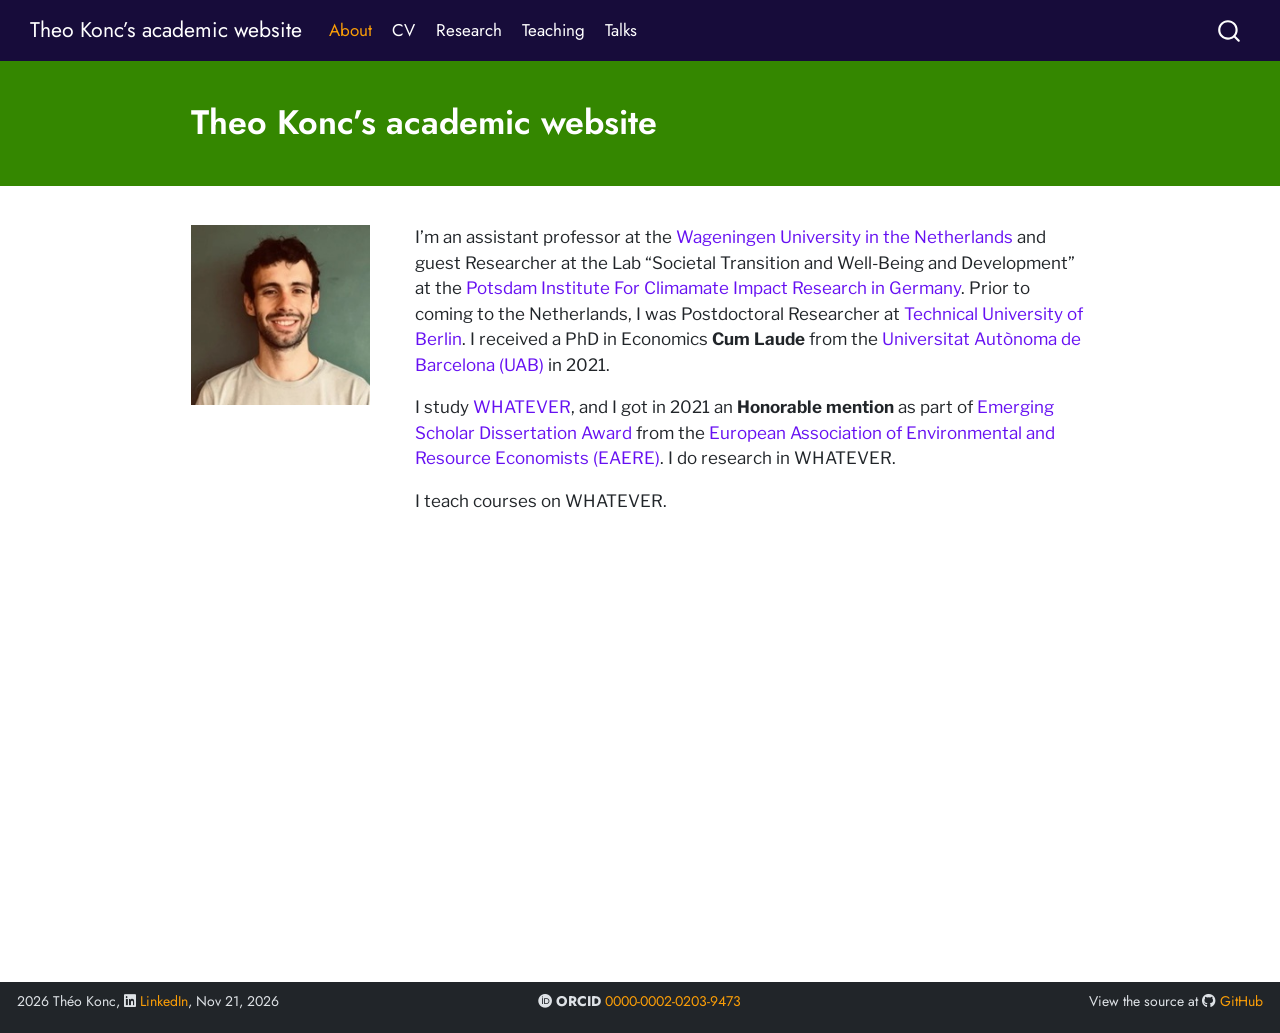
<file: index.html>
<!DOCTYPE html>
<html xmlns="http://www.w3.org/1999/xhtml" lang="en" xml:lang="en"><head>

<meta charset="utf-8">
<meta name="generator" content="quarto-1.11.9">

<meta name="viewport" content="width=device-width, initial-scale=1.0, user-scalable=yes">

<meta name="author" content="Théo Konc">
<meta name="description" content="Théo Konc is an assistant professor at Wageningen University in the Netherlands, researching Environmental Economics and teaching WHATEVER.">

<title>Théo Konc – Theo Konc's academic website</title>
<style>
/* Default styles provided by pandoc.
** See https://pandoc.org/MANUAL.html#variables-for-html for config info.
*/
span.smallcaps{font-variant: small-caps;}
div.columns{display: flex; gap: 1.5em;}
div.column{flex: auto;}
@media screen {
div.columns{gap: min(4vw, 1.5em);}
div.column{overflow-x: auto;}
}
div.hanging-indent{margin-left: 1.5em; text-indent: -1.5em;}
ul.task-list{list-style: none;}
ul.task-list li input[type="checkbox"] {
  width: 0.8em;
  margin: 0 0.8em 0.2em -1em; /* quarto-specific, see https://github.com/quarto-dev/quarto-cli/issues/4556 */ 
  vertical-align: middle;
}
</style>


<script src="site_libs/quarto-nav/quarto-nav.js"></script>
<script src="site_libs/clipboard/clipboard.min.js"></script>
<script src="site_libs/quarto-search/autocomplete.umd.js"></script>
<script src="site_libs/quarto-search/fuse.min.js"></script>
<script src="site_libs/quarto-search/quarto-search.js"></script>
<meta name="quarto:offset" content="./">
<link href=".//files/img/favicon.png" rel="icon" type="image/png">
<script src="site_libs/quarto-html/quarto.js" type="module"></script>
<script src="site_libs/quarto-html/tabsets/tabsets.js" type="module"></script>
<script src="site_libs/quarto-html/scrollable-regions/scrollable-regions.js" type="module"></script>
<script src="site_libs/quarto-html/popper.min.js"></script>
<script src="site_libs/quarto-html/tippy.umd.min.js"></script>
<script src="site_libs/quarto-html/anchor.min.js"></script>
<link href="site_libs/quarto-html/tippy.css" rel="stylesheet">
<link href="site_libs/quarto-html/quarto-syntax-highlighting-204e14f15910316c170267f8d0a55226.css" rel="stylesheet" id="quarto-text-highlighting-styles">
<script src="site_libs/bootstrap/bootstrap.min.js"></script>
<link href="site_libs/bootstrap/bootstrap-icons.css" rel="stylesheet">
<link href="site_libs/bootstrap/bootstrap-a6ad4c4a9c0d0f7c226f790ea9b3074a.min.css" rel="stylesheet" append-hash="true" id="quarto-bootstrap" data-mode="light">
<link href="site_libs/quarto-contrib/fontawesome6-6.7.2/all.min.css" rel="stylesheet">
<link href="site_libs/quarto-contrib/fontawesome6-6.7.2/latex-fontsize.css" rel="stylesheet">
<script src="site_libs/quarto-contrib/iconify-3.0.0/iconify-icon.min.js"></script>
<script id="quarto-search-options" type="application/json">{
  "location": "navbar",
  "copy-button": false,
  "collapse-after": 3,
  "panel-placement": "end",
  "type": "overlay",
  "limit": 50,
  "keyboard-shortcut": [
    "f",
    "/",
    "s"
  ],
  "show-item-context": false,
  "language": {
    "search-no-results-text": "No results",
    "search-matching-documents-text": "matching documents",
    "search-copy-link-title": "Copy link to search",
    "search-hide-matches-text": "Hide additional matches",
    "search-more-match-text": "more match in this document",
    "search-more-matches-text": "more matches in this document",
    "search-clear-button-title": "Clear",
    "search-text-placeholder": "",
    "search-detached-cancel-button-title": "Cancel",
    "search-submit-button-title": "Submit",
    "search-label": "Search"
  }
}</script>
<style>

      .quarto-title-block .quarto-title-banner {
        background: #348700;
      }
</style>


</head>

<body class="nav-fixed fullcontent quarto-light"><a id="quarto-skip-link" class="visually-hidden-focusable" href="#quarto-document-content">Skip to main content</a>

<div id="quarto-search-results"></div>
  <header id="quarto-header" class="headroom fixed-top quarto-banner">
    <nav class="navbar navbar-expand-lg " data-bs-theme="dark" aria-label="Site">
      <div class="navbar-container container-fluid">
      <div class="navbar-brand-container mx-auto">
    <a class="navbar-brand" href="./index.html">
    <span class="navbar-title">Theo Konc’s academic website</span>
    </a>
  </div>
          <button class="navbar-toggler" type="button" data-bs-toggle="collapse" data-bs-target="#navbarCollapse" aria-controls="navbarCollapse" aria-expanded="false" aria-label="Toggle navigation" onclick="if (window.quartoToggleHeadroom) { window.quartoToggleHeadroom(); }">
  <span class="navbar-toggler-icon"></span>
</button>
          <div class="collapse navbar-collapse" id="navbarCollapse">
            <ul class="navbar-nav navbar-nav-scroll me-auto">
  <li class="nav-item">
    <a class="nav-link active" href="./index.html" aria-current="page"> 
<span class="menu-text">About</span></a>
  </li>  
  <li class="nav-item">
    <a class="nav-link" href="./cv/index.html"> 
<span class="menu-text">CV</span></a>
  </li>  
  <li class="nav-item">
    <a class="nav-link" href="./research/index.html"> 
<span class="menu-text">Research</span></a>
  </li>  
  <li class="nav-item">
    <a class="nav-link" href="./teaching/index.html"> 
<span class="menu-text">Teaching</span></a>
  </li>  
  <li class="nav-item">
    <a class="nav-link" href="./talks/index.html"> 
<span class="menu-text">Talks</span></a>
  </li>  
</ul>
            <ul class="navbar-nav navbar-nav-scroll ms-auto">
  <li class="nav-item">
    <a class="nav-link" href="mailto:theo.konc@wur.nl" rel="me"> 
<span class="menu-text"><iconify-icon role="img" inline="" icon="bi:envelope" style="font-size: 1.1em;" aria-label="Icon envelope from bi Iconify.design set." title="E-mail"></iconify-icon></span></a>
  </li>  
  <li class="nav-item">
    <a class="nav-link" href="https://github.com/slavko-konc" rel="me"> 
<span class="menu-text"><iconify-icon role="img" inline="" icon="bi:github" style="font-size: 1.1em;" aria-label="Icon github from bi Iconify.design set." title="GitHub"></iconify-icon></span></a>
  </li>  
</ul>
          </div> <!-- /navcollapse -->
            <div class="quarto-navbar-tools">
</div>
            <div id="quarto-search" class="" title="Search"></div>
      </div> <!-- /container-fluid -->
    </nav>
</header>
<!-- content -->
<header id="title-block-header" class="quarto-title-block default home page-columns page-full">
  <div class="quarto-title-banner page-columns page-full">
    <div class="quarto-title column-body">
      <h1 class="title">Theo Konc’s academic website</h1>
                      </div>
  </div>
    
  
  <div class="quarto-title-meta">

      
    
      
    </div>
    
  
  </header><div id="quarto-content" class="quarto-container page-columns page-rows-contents page-layout-article page-navbar">
<!-- sidebar -->
<!-- margin-sidebar -->
    
<!-- main -->
<main class="content quarto-banner-title-block" id="quarto-document-content" tabindex="-1">





<div class="columns">
<div class="column" style="width:20%;">
<p><img src="./files/profiles/theo-konc-2020.jpg" class="img-fluid"></p>
</div><div class="column" style="width:5%;">

</div><div class="column" style="width:75%;">
<p>I’m an assistant professor at the <a href="https://www.wur.nl/en/">Wageningen University in the Netherlands</a> and guest Researcher at the Lab “Societal Transition and Well-Being and Development” at the <a href="https://www.pik-potsdam.de">Potsdam Institute For Climamate Impact Research in Germany</a>. Prior to coming to the Netherlands, I was Postdoctoral Researcher at <a href="https://www.tu.berlin/en/">Technical University of Berlin</a>. I received a PhD in Economics <strong>Cum Laude</strong> from the <a href="https://www.uab.cat/web/universitat-autonoma-de-barcelona-1345467954774.html">Universitat Autònoma de Barcelona (UAB)</a> in 2021.</p>
<p>I study <a href="">WHATEVER</a>, and I got in 2021 an <strong>Honorable mention</strong> as part of <a href="https://www.eaere.org/best-european-doctoral-dissertation-award/">Emerging Scholar Dissertation Award</a> from the <a href="https://www.eaere.org/">European Association of Environmental and Resource Economists (EAERE)</a>. I do research in WHATEVER.</p>
<p>I teach courses on WHATEVER.</p>
</div>
</div>
<!-- This is a Quarto website.
To learn more about Quarto websites visit <https://quarto.org/docs/websites>.  -->



</main> <!-- /main -->
<script id="quarto-html-after-body" type="application/javascript">
  window.document.addEventListener("DOMContentLoaded", function (event) {
    const icon = "";
    const anchorJS = new window.AnchorJS();
    anchorJS.options = {
      placement: 'right',
      icon: icon
    };
    anchorJS.add('.anchored');
    const isCodeAnnotation = (el) => {
      for (const clz of el.classList) {
        if (clz.startsWith('code-annotation-')) {                     
          return true;
        }
      }
      return false;
    }
    const onCopySuccess = function(e) {
      // button target
      const button = e.trigger;
      // don't keep focus
      button.blur();
      // flash "checked"
      button.classList.add('code-copy-button-checked');
      var currentTitle = button.getAttribute("title");
      button.setAttribute("title", "Copied!");
      let tooltip;
      if (window.bootstrap) {
        button.setAttribute("data-bs-toggle", "tooltip");
        button.setAttribute("data-bs-placement", "left");
        button.setAttribute("data-bs-title", "Copied!");
        tooltip = new bootstrap.Tooltip(button, 
          { trigger: "manual", 
            customClass: "code-copy-button-tooltip",
            offset: [0, -8]});
        tooltip.show();    
      }
      setTimeout(function() {
        if (tooltip) {
          tooltip.hide();
          button.removeAttribute("data-bs-title");
          button.removeAttribute("data-bs-toggle");
          button.removeAttribute("data-bs-placement");
        }
        button.setAttribute("title", currentTitle);
        button.classList.remove('code-copy-button-checked');
      }, 1000);
      // clear code selection
      e.clearSelection();
    }
    const getTextToCopy = function(trigger) {
      const outerScaffold = trigger.parentElement.cloneNode(true);
      const codeEl = outerScaffold.querySelector('code');
      for (const childEl of codeEl.children) {
        if (isCodeAnnotation(childEl)) {
          childEl.remove();
        }
      }
      return codeEl.innerText;
    }
    const clipboard = new window.ClipboardJS('.code-copy-button:not([data-in-quarto-modal])', {
      text: getTextToCopy
    });
    clipboard.on('success', onCopySuccess);
    if (window.document.getElementById('quarto-embedded-source-code-modal')) {
      const clipboardModal = new window.ClipboardJS('.code-copy-button[data-in-quarto-modal]', {
        text: getTextToCopy,
        container: window.document.getElementById('quarto-embedded-source-code-modal')
      });
      clipboardModal.on('success', onCopySuccess);
    }
      var localhostRegex = new RegExp(/^(?:http|https):\/\/localhost\:?[0-9]*\//);
      var mailtoRegex = new RegExp(/^mailto:/);
        var filterRegex = new RegExp("https:\/\/theo\.konc\.fr");
      var isInternal = (href) => {
          return filterRegex.test(href) || localhostRegex.test(href) || mailtoRegex.test(href);
      }
      // Inspect non-navigation links and adorn them if external
      window.quartoDecorateExternalLinks = function (root) {
     var links = (root || window.document).querySelectorAll('a[href]:not(.nav-link):not(.navbar-brand):not(.toc-action):not(.sidebar-link):not(.sidebar-item-toggle):not(.pagination-link):not(.no-external):not([aria-hidden]):not(.dropdown-item):not(.quarto-navigation-tool):not(.about-link)');
      for (var i=0; i<links.length; i++) {
        const link = links[i];
        if (!isInternal(link.href)) {
          // undo the damage that might have been done by quarto-nav.js in the case of
          // links that we want to consider external
          if (link.dataset.originalHref !== undefined) {
            link.href = link.dataset.originalHref;
          }
          if (!link.classList.contains('no-external-icon')) {
          }
        }
      }
      };
      window.quartoDecorateExternalLinks(window.document);
    // Esc closes the popup (WCAG 1.4.13) and focus leaving both trigger and
    // popup closes it (WCAG 2.4.11); tippy handles neither for interactive popups.
    const hideOnEscAndFocusOut = {
      name: 'hideOnEscAndFocusOut',
      defaultValue: true,
      fn(instance) {
        const dismiss = () => {
          // A show scheduled by the trigger delay would otherwise reopen it
          instance.clearDelayTimeouts();
          instance.hide();
        };
        const onKeyDown = (event) => {
          if (event.key !== 'Escape') {
            return;
          }
          // Keep Esc from also reaching page handlers (e.g. reveal.js overview),
          // except an open reveal.js slide menu, which Esc should close too.
          // The menu handles keys only when its keyboard option is on.
          const menuHandlesEsc = window.Reveal?.getPlugin?.('menu')?.isOpen() &&
            window.Reveal.getConfig().menu?.keyboard !== false;
          if (!menuHandlesEsc) {
            event.stopPropagation();
          }
          if (instance.popper.contains(window.document.activeElement)) {
            // Disabled while refocusing so the focus trigger does not reopen it
            instance.disable();
            instance.reference.focus();
            instance.enable();
          }
          dismiss();
        };
        const onFocusOut = (event) => {
          const target = event.relatedTarget;
          if (target && !instance.reference.contains(target) &&
              !instance.popper.contains(target)) {
            dismiss();
          }
        };
        // On the trigger too: a click trigger (code-annotations: select) has no
        // blur handling. Attached for the instance's lifetime so leaving the
        // trigger also cancels a show still pending on the trigger delay.
        instance.reference.addEventListener('focusout', onFocusOut);
        return {
          onShow() {
            window.document.addEventListener('keydown', onKeyDown, true);
            instance.popper.addEventListener('focusout', onFocusOut);
          },
          onHide() {
            window.document.removeEventListener('keydown', onKeyDown, true);
            instance.popper.removeEventListener('focusout', onFocusOut);
          },
          onDestroy() {
            instance.reference.removeEventListener('focusout', onFocusOut);
          },
        };
      },
    };
    function tippyHover(el, contentFn, onTriggerFn, onUntriggerFn) {
      const config = {
        allowHTML: true,
        maxWidth: 500,
        delay: 100,
        arrow: false,
        appendTo: function(el) {
            return el.parentElement;
        },
        interactive: true,
        interactiveBorder: 10,
        theme: 'quarto',
        placement: 'bottom-start',
        plugins: [hideOnEscAndFocusOut],
      };
      if (contentFn) {
        config.content = contentFn;
      }
      if (onTriggerFn) {
        config.onTrigger = onTriggerFn;
      }
      if (onUntriggerFn) {
        config.onUntrigger = onUntriggerFn;
      }
      window.tippy(el, config); 
    }
    const noterefs = window.document.querySelectorAll('a[role="doc-noteref"]');
    for (var i=0; i<noterefs.length; i++) {
      const ref = noterefs[i];
      tippyHover(ref, function() {
        // use id or data attribute instead here
        let href = ref.getAttribute('data-footnote-href') || ref.getAttribute('href');
        try { href = new URL(href).hash; } catch {}
        const id = href.replace(/^#\/?/, "");
        const note = window.document.getElementById(id);
        if (note) {
          return note.innerHTML;
        } else {
          return "";
        }
      });
    }
    const xrefs = window.document.querySelectorAll('a.quarto-xref');
    const processXRef = (id, note) => {
      // Strip column container classes
      const stripColumnClz = (el) => {
        el.classList.remove("page-full", "page-columns");
        if (el.children) {
          for (const child of el.children) {
            stripColumnClz(child);
          }
        }
      }
      stripColumnClz(note)
      if (id === null || id.startsWith('sec-')) {
        // Special case sections, only their first couple elements
        const container = document.createElement("div");
        if (note.children && note.children.length > 2) {
          container.appendChild(note.children[0].cloneNode(true));
          for (let i = 1; i < note.children.length; i++) {
            const child = note.children[i];
            if (child.tagName === "P" && child.innerText === "") {
              continue;
            } else {
              container.appendChild(child.cloneNode(true));
              break;
            }
          }
          if (window.Quarto?.typesetMath) {
            window.Quarto.typesetMath(container);
          }
          return container.innerHTML
        } else {
          if (window.Quarto?.typesetMath) {
            window.Quarto.typesetMath(note);
          }
          return note.innerHTML;
        }
      } else {
        // Remove any anchor links if they are present
        const anchorLink = note.querySelector('a.anchorjs-link');
        if (anchorLink) {
          anchorLink.remove();
        }
        if (window.Quarto?.typesetMath) {
          window.Quarto.typesetMath(note);
        }
        if (note.classList.contains("callout")) {
          return note.outerHTML;
        } else {
          return note.innerHTML;
        }
      }
    }
    for (var i=0; i<xrefs.length; i++) {
      const xref = xrefs[i];
      tippyHover(xref, undefined, function(instance) {
        instance.disable();
        let url = xref.getAttribute('href');
        let hash = undefined; 
        if (url.startsWith('#')) {
          hash = url;
        } else {
          try { hash = new URL(url).hash; } catch {}
        }
        if (hash) {
          const id = hash.replace(/^#\/?/, "");
          const note = window.document.getElementById(id);
          if (note !== null) {
            try {
              const html = processXRef(id, note.cloneNode(true));
              instance.setContent(html);
            } finally {
              instance.enable();
              instance.show();
            }
          } else {
            // See if we can fetch this
            fetch(url.split('#')[0])
            .then(res => res.text())
            .then(html => {
              const parser = new DOMParser();
              const htmlDoc = parser.parseFromString(html, "text/html");
              const note = htmlDoc.getElementById(id);
              if (note !== null) {
                const html = processXRef(id, note);
                instance.setContent(html);
              } 
            }).finally(() => {
              instance.enable();
              instance.show();
            });
          }
        } else {
          // See if we can fetch a full url (with no hash to target)
          // This is a special case and we should probably do some content thinning / targeting
          fetch(url)
          .then(res => res.text())
          .then(html => {
            const parser = new DOMParser();
            const htmlDoc = parser.parseFromString(html, "text/html");
            const note = htmlDoc.querySelector('main.content');
            if (note !== null) {
              // This should only happen for chapter cross references
              // (since there is no id in the URL)
              // remove the first header
              if (note.children.length > 0 && note.children[0].tagName === "HEADER") {
                note.children[0].remove();
              }
              const html = processXRef(null, note);
              instance.setContent(html);
            } 
          }).finally(() => {
            instance.enable();
            instance.show();
          });
        }
      }, function(instance) {
      });
    }
        let selectedAnnoteEl;
        const selectorForAnnotation = ( cell, annotation) => {
          let cellAttr = 'data-code-cell="' + cell + '"';
          let lineAttr = 'data-code-annotation="' +  annotation + '"';
          const selector = 'span[' + cellAttr + '][' + lineAttr + ']';
          return selector;
        }
        const selectCodeLines = (annoteEl) => {
          const doc = window.document;
          const targetCell = annoteEl.getAttribute("data-target-cell");
          const targetAnnotation = annoteEl.getAttribute("data-target-annotation");
          const annoteSpan = window.document.querySelector(selectorForAnnotation(targetCell, targetAnnotation));
          const lines = annoteSpan.getAttribute("data-code-lines").split(",");
          const lineIds = lines.map((line) => {
            return targetCell + "-" + line;
          })
          // Each band is positioned against its own containing block, which is
          // not the offsetParent of the lines, so place it from client rects.
          const placeBand = (band, firstEl, lastEl, codeBlock) => {
            const container = band.offsetParent;
            if (container === null) {
              return;
            }
            const containerRect = container.getBoundingClientRect();
            // Reveal.js scales slides with a transform, so convert client
            // pixels back to the CSS pixels of the container.
            const scale = containerRect.height / container.offsetHeight || 1;
            const firstRect = firstEl.getBoundingClientRect();
            const lastRect = lastEl.getBoundingClientRect();
            const top = (firstRect.top - containerRect.top) / scale - container.clientTop + container.scrollTop;
            const height = (lastRect.bottom - firstRect.top) / scale;
            band.style.top = top - 2 + "px";
            band.style.height = height + 4 + "px";
            if (codeBlock) {
              // Without the copy button wrapper, the containing block is wider
              // than the code block, so span the code block explicitly.
              const blockRect = codeBlock.getBoundingClientRect();
              band.style.left = (blockRect.left - containerRect.left) / scale - container.clientLeft + container.scrollLeft + "px";
              band.style.width = blockRect.width / scale + "px";
            }
          };
          if (lineIds.length > 0) {
            const el = window.document.getElementById(lineIds[0]);
            const lastEl = window.document.getElementById(lineIds[lineIds.length - 1]);
            const parent = el.parentElement.parentElement;
            // cook up a div (if necessary) and position it
            let div = window.document.getElementById("code-annotation-line-highlight");
            if (div === null) {
              div = window.document.createElement("div");
              div.setAttribute("id", "code-annotation-line-highlight");
              div.style.position = 'absolute';
              parent.appendChild(div);
            }
            placeBand(div, el, lastEl, parent.closest("div.sourceCode") || parent);
            let gutterDiv = window.document.getElementById("code-annotation-line-highlight-gutter");
            if (gutterDiv === null) {
              gutterDiv = window.document.createElement("div");
              gutterDiv.setAttribute("id", "code-annotation-line-highlight-gutter");
              gutterDiv.style.position = 'absolute';
              const codeCell = window.document.getElementById(targetCell);
              const gutter = codeCell.querySelector('.code-annotation-gutter');
              gutter.appendChild(gutterDiv);
            }
            placeBand(gutterDiv, el, lastEl);
            selectedAnnoteEl = annoteEl;
          }
        };
        const unselectCodeLines = () => {
          const elementsIds = ["code-annotation-line-highlight", "code-annotation-line-highlight-gutter"];
          elementsIds.forEach((elId) => {
            const div = window.document.getElementById(elId);
            if (div) {
              div.remove();
            }
          });
          selectedAnnoteEl = undefined;
        };
          // Handle positioning of the toggle
      window.addEventListener(
        "resize",
        throttle(() => {
          elRect = undefined;
          if (selectedAnnoteEl) {
            selectCodeLines(selectedAnnoteEl);
          }
        }, 10)
      );
      function throttle(fn, ms) {
      let throttle = false;
      let timer;
        return (...args) => {
          if(!throttle) { // first call gets through
              fn.apply(this, args);
              throttle = true;
          } else { // all the others get throttled
              if(timer) clearTimeout(timer); // cancel #2
              timer = setTimeout(() => {
                fn.apply(this, args);
                timer = throttle = false;
              }, ms);
          }
        };
      }
        // Attach click handler to the DT
        const annoteDls = window.document.querySelectorAll('dt[data-target-cell]');
        for (const annoteDlNode of annoteDls) {
          annoteDlNode.addEventListener('click', (event) => {
            const clickedEl = event.target;
            if (clickedEl !== selectedAnnoteEl) {
              unselectCodeLines();
              const activeEl = window.document.querySelector('dt[data-target-cell].code-annotation-active');
              if (activeEl) {
                activeEl.classList.remove('code-annotation-active');
              }
              selectCodeLines(clickedEl);
              clickedEl.classList.add('code-annotation-active');
            } else {
              // Unselect the line
              unselectCodeLines();
              clickedEl.classList.remove('code-annotation-active');
            }
          });
        }
    const findCites = (el) => {
      const parentEl = el.parentElement;
      if (parentEl) {
        const cites = parentEl.dataset.cites;
        if (cites) {
          return {
            el,
            cites: cites.split(' ')
          };
        } else {
          return findCites(el.parentElement)
        }
      } else {
        return undefined;
      }
    };
    var bibliorefs = window.document.querySelectorAll('a[role="doc-biblioref"]');
    for (var i=0; i<bibliorefs.length; i++) {
      const ref = bibliorefs[i];
      const citeInfo = findCites(ref);
      if (citeInfo) {
        tippyHover(citeInfo.el, function() {
          var popup = window.document.createElement('div');
          citeInfo.cites.forEach(function(cite) {
            var citeDiv = window.document.createElement('div');
            citeDiv.classList.add('hanging-indent');
            citeDiv.classList.add('csl-entry');
            var biblioDiv = window.document.getElementById('ref-' + cite);
            if (biblioDiv) {
              citeDiv.innerHTML = biblioDiv.innerHTML;
            }
            popup.appendChild(citeDiv);
          });
          return popup.innerHTML;
        });
      }
    }
  });
  </script>
  <script type="application/javascript">
  window.quartoScrollableRegionsLabels = {"code":"Scrollable code","output":"Scrollable output"};
  </script>
</div> <!-- /content -->
<footer class="footer">
  <div class="nav-footer">
    <div class="nav-footer-left">
<p><span class="faux-block"> 2026 Théo Konc, <i class="fa-brands fa-linkedin" aria-label="linkedin"></i> <a href="https://nl.linkedin.com/in/théo-konc-37b3108b" target="_blank">LinkedIn</a>, Nov 21, 2026 </span></p>
</div>   
    <div class="nav-footer-center">
<p><span class="faux-block"> <i class="fa-brands fa-orcid" aria-label="orcid"></i> <strong>ORCID</strong> <a href="https://orcid.org/0000-0002-0203-9473">0000-0002-0203-9473</a></span></p>
</div>
    <div class="nav-footer-right">
<p><span class="faux-block">View the source at <i class="fa-brands fa-github" aria-label="github"></i> <a href="https://github.com/slavko-konc/the-konc-academic-ws">GitHub</a></span></p>
</div>
  </div>
</footer>




</body></html>
</file>
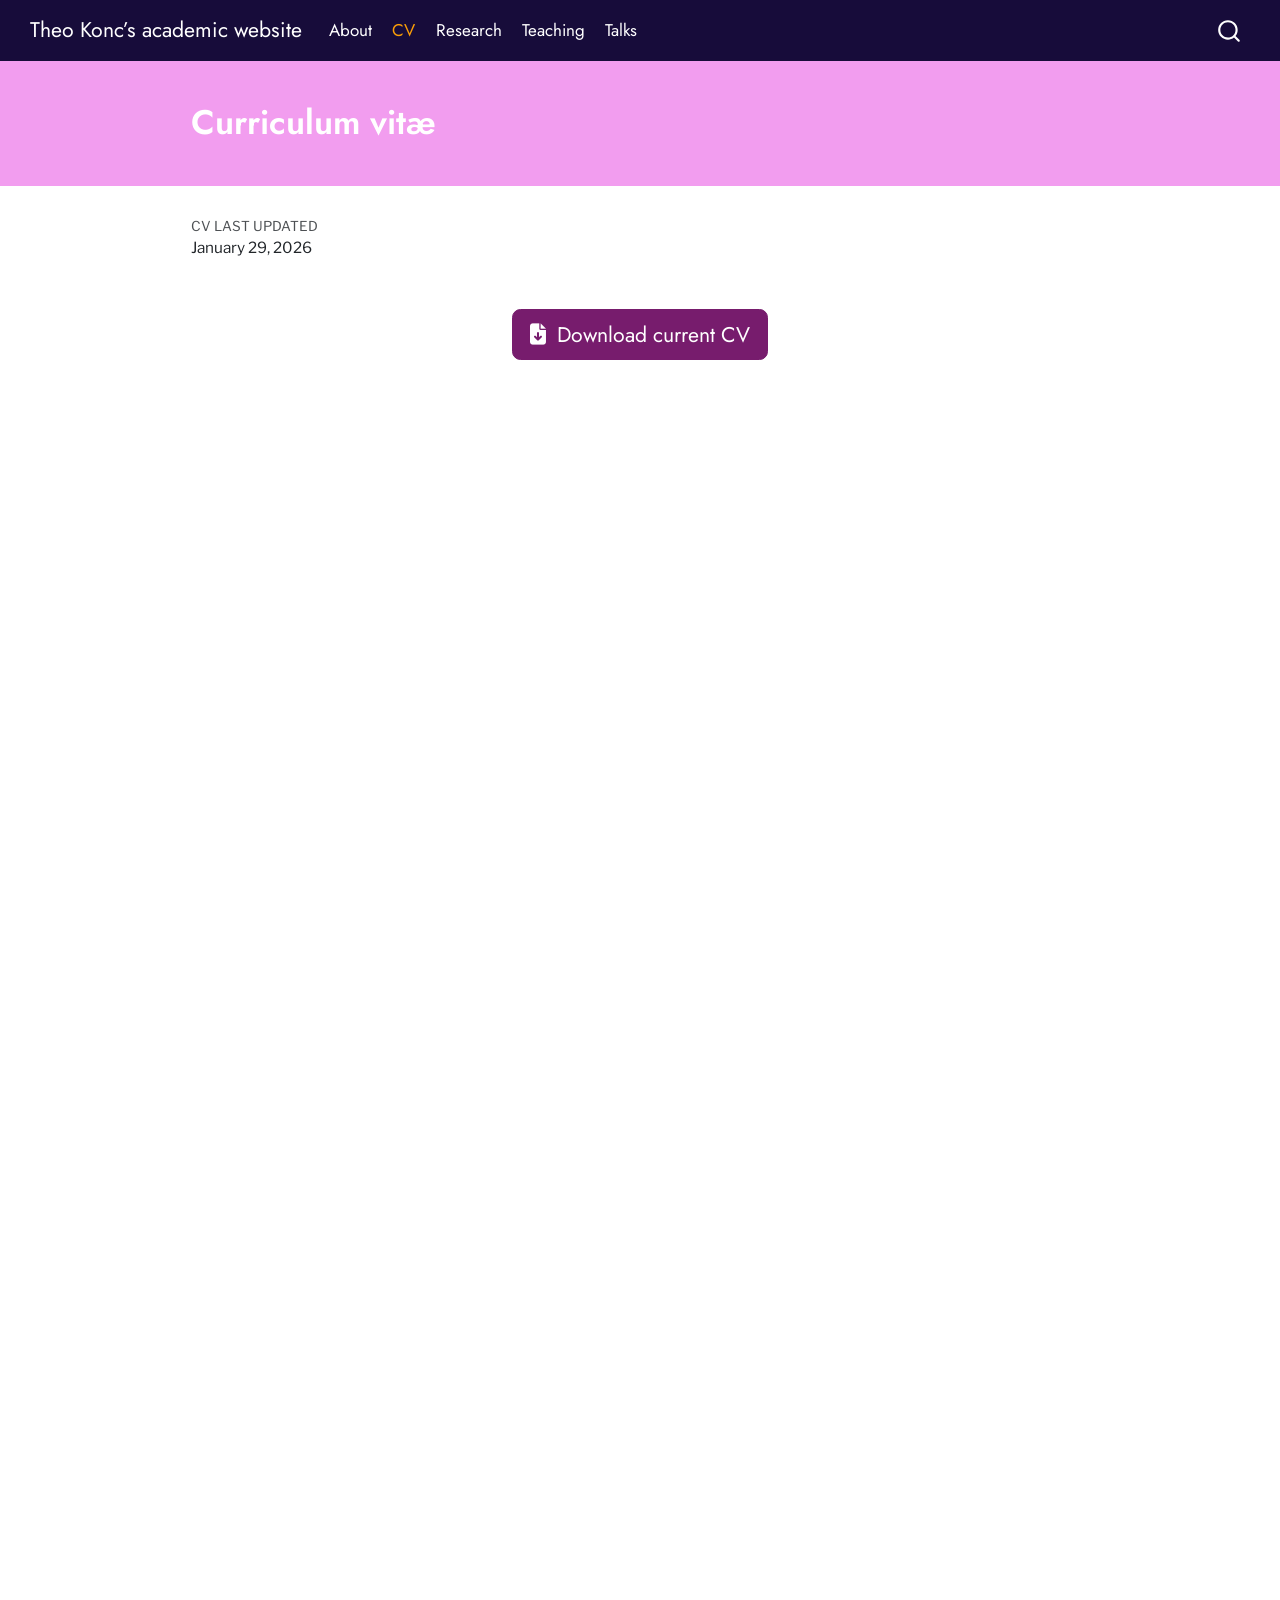
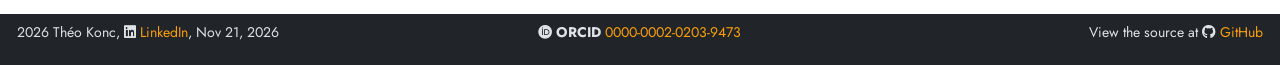
<file: cv/index.html>
<!DOCTYPE html>
<html xmlns="http://www.w3.org/1999/xhtml" lang="en" xml:lang="en"><head>

<meta charset="utf-8">
<meta name="generator" content="quarto-1.11.9">

<meta name="viewport" content="width=device-width, initial-scale=1.0, user-scalable=yes">

<meta name="dcterms.date" content="2026-01-29">
<meta name="description" content="Théo Konc’s CV">

<title>Curriculum vitæ – Theo Konc’s academic website</title>
<style>
/* Default styles provided by pandoc.
** See https://pandoc.org/MANUAL.html#variables-for-html for config info.
*/
span.smallcaps{font-variant: small-caps;}
div.columns{display: flex; gap: 1.5em;}
div.column{flex: auto;}
@media screen {
div.columns{gap: min(4vw, 1.5em);}
div.column{overflow-x: auto;}
}
div.hanging-indent{margin-left: 1.5em; text-indent: -1.5em;}
ul.task-list{list-style: none;}
ul.task-list li input[type="checkbox"] {
  width: 0.8em;
  margin: 0 0.8em 0.2em -1em; /* quarto-specific, see https://github.com/quarto-dev/quarto-cli/issues/4556 */ 
  vertical-align: middle;
}
</style>


<script src="../site_libs/quarto-nav/quarto-nav.js"></script>
<script src="../site_libs/clipboard/clipboard.min.js"></script>
<script src="../site_libs/quarto-search/autocomplete.umd.js"></script>
<script src="../site_libs/quarto-search/fuse.min.js"></script>
<script src="../site_libs/quarto-search/quarto-search.js"></script>
<meta name="quarto:offset" content="../">
<link href="..//files/img/favicon.png" rel="icon" type="image/png">
<script src="../site_libs/quarto-html/quarto.js" type="module"></script>
<script src="../site_libs/quarto-html/tabsets/tabsets.js" type="module"></script>
<script src="../site_libs/quarto-html/scrollable-regions/scrollable-regions.js" type="module"></script>
<script src="../site_libs/quarto-html/popper.min.js"></script>
<script src="../site_libs/quarto-html/tippy.umd.min.js"></script>
<script src="../site_libs/quarto-html/anchor.min.js"></script>
<link href="../site_libs/quarto-html/tippy.css" rel="stylesheet">
<link href="../site_libs/quarto-html/quarto-syntax-highlighting-204e14f15910316c170267f8d0a55226.css" rel="stylesheet" id="quarto-text-highlighting-styles">
<script src="../site_libs/bootstrap/bootstrap.min.js"></script>
<link href="../site_libs/bootstrap/bootstrap-icons.css" rel="stylesheet">
<link href="../site_libs/bootstrap/bootstrap-a6ad4c4a9c0d0f7c226f790ea9b3074a.min.css" rel="stylesheet" append-hash="true" id="quarto-bootstrap" data-mode="light">
<link href="../site_libs/quarto-contrib/fontawesome6-6.7.2/all.min.css" rel="stylesheet">
<link href="../site_libs/quarto-contrib/fontawesome6-6.7.2/latex-fontsize.css" rel="stylesheet">
<script src="../site_libs/quarto-contrib/iconify-3.0.0/iconify-icon.min.js"></script>
<script id="quarto-search-options" type="application/json">{
  "location": "navbar",
  "copy-button": false,
  "collapse-after": 3,
  "panel-placement": "end",
  "type": "overlay",
  "limit": 50,
  "keyboard-shortcut": [
    "f",
    "/",
    "s"
  ],
  "show-item-context": false,
  "language": {
    "search-no-results-text": "No results",
    "search-matching-documents-text": "matching documents",
    "search-copy-link-title": "Copy link to search",
    "search-hide-matches-text": "Hide additional matches",
    "search-more-match-text": "more match in this document",
    "search-more-matches-text": "more matches in this document",
    "search-clear-button-title": "Clear",
    "search-text-placeholder": "",
    "search-detached-cancel-button-title": "Cancel",
    "search-submit-button-title": "Submit",
    "search-label": "Search"
  }
}</script>
<style>

      .quarto-title-block .quarto-title-banner {
        background: #F29DEF;
      }
</style>


</head>

<body class="nav-fixed fullcontent quarto-light"><a id="quarto-skip-link" class="visually-hidden-focusable" href="#quarto-document-content">Skip to main content</a>

<div id="quarto-search-results"></div>
  <header id="quarto-header" class="headroom fixed-top quarto-banner">
    <nav class="navbar navbar-expand-lg " data-bs-theme="dark" aria-label="Site">
      <div class="navbar-container container-fluid">
      <div class="navbar-brand-container mx-auto">
    <a class="navbar-brand" href="../index.html">
    <span class="navbar-title">Theo Konc’s academic website</span>
    </a>
  </div>
          <button class="navbar-toggler" type="button" data-bs-toggle="collapse" data-bs-target="#navbarCollapse" aria-controls="navbarCollapse" aria-expanded="false" aria-label="Toggle navigation" onclick="if (window.quartoToggleHeadroom) { window.quartoToggleHeadroom(); }">
  <span class="navbar-toggler-icon"></span>
</button>
          <div class="collapse navbar-collapse" id="navbarCollapse">
            <ul class="navbar-nav navbar-nav-scroll me-auto">
  <li class="nav-item">
    <a class="nav-link" href="../index.html"> 
<span class="menu-text">About</span></a>
  </li>  
  <li class="nav-item">
    <a class="nav-link active" href="../cv/index.html" aria-current="page"> 
<span class="menu-text">CV</span></a>
  </li>  
  <li class="nav-item">
    <a class="nav-link" href="../research/index.html"> 
<span class="menu-text">Research</span></a>
  </li>  
  <li class="nav-item">
    <a class="nav-link" href="../teaching/index.html"> 
<span class="menu-text">Teaching</span></a>
  </li>  
  <li class="nav-item">
    <a class="nav-link" href="../talks/index.html"> 
<span class="menu-text">Talks</span></a>
  </li>  
</ul>
            <ul class="navbar-nav navbar-nav-scroll ms-auto">
  <li class="nav-item">
    <a class="nav-link" href="mailto:theo.konc@wur.nl" rel="me"> 
<span class="menu-text"><iconify-icon role="img" inline="" icon="bi:envelope" style="font-size: 1.1em;" aria-label="Icon envelope from bi Iconify.design set." title="E-mail"></iconify-icon></span></a>
  </li>  
  <li class="nav-item">
    <a class="nav-link" href="https://github.com/slavko-konc" rel="me"> 
<span class="menu-text"><iconify-icon role="img" inline="" icon="bi:github" style="font-size: 1.1em;" aria-label="Icon github from bi Iconify.design set." title="GitHub"></iconify-icon></span></a>
  </li>  
</ul>
          </div> <!-- /navcollapse -->
            <div class="quarto-navbar-tools">
</div>
            <div id="quarto-search" class="" title="Search"></div>
      </div> <!-- /container-fluid -->
    </nav>
</header>
<!-- content -->
<header id="title-block-header" class="quarto-title-block default page-columns page-full">
  <div class="quarto-title-banner page-columns page-full">
    <div class="quarto-title column-body">
      <h1 class="title">Curriculum vitæ</h1>
                  <div>
        <div class="description">
          Théo Konc’s CV
        </div>
      </div>
                </div>
  </div>
    
  
  <div class="quarto-title-meta">

      
      <div>
      <div class="quarto-title-meta-heading">CV last updated</div>
      <div class="quarto-title-meta-contents">
        <p class="date">January 29, 2026</p>
      </div>
    </div>
    
      
    </div>
    
  
  </header><div id="quarto-content" class="quarto-container page-columns page-rows-contents page-layout-article page-navbar">
<!-- sidebar -->
<!-- margin-sidebar -->
    
<!-- main -->
<main class="content quarto-banner-title-block" id="quarto-document-content" tabindex="-1">





<div class="cell">
<style type="text/css">
#title-block-header .description {
    display: none;
}
</style>
</div>
<div class="cell">
<style type="text/css">
.embed-container {
    position: relative;
    padding-bottom: 129%;
    height: 0;
    overflow: hidden;
    max-width: 100%;
}

.embed-container iframe,
.embed-container object,
.embed-container embed {
    position: absolute;
    top: 0;
    left: 0;
    width: 100%;
    height: 100%;
}
</style>
</div>
<p class="text-center">
  <a class="btn btn-primary btn-lg cv-download" href="2026-11-16_theo-konc-cv.pdf" target="_blank">
    <i class="fa-solid fa-file-arrow-down"></i> Download current CV
  </a>
</p>

<div class="embed-container">
  <iframe src="2026-11-16_theo-konc-cv.pdf" style="border: 0.5px"></iframe>
</div>



</main> <!-- /main -->
<script id="quarto-html-after-body" type="application/javascript">
  window.document.addEventListener("DOMContentLoaded", function (event) {
    const icon = "";
    const anchorJS = new window.AnchorJS();
    anchorJS.options = {
      placement: 'right',
      icon: icon
    };
    anchorJS.add('.anchored');
    const isCodeAnnotation = (el) => {
      for (const clz of el.classList) {
        if (clz.startsWith('code-annotation-')) {                     
          return true;
        }
      }
      return false;
    }
    const onCopySuccess = function(e) {
      // button target
      const button = e.trigger;
      // don't keep focus
      button.blur();
      // flash "checked"
      button.classList.add('code-copy-button-checked');
      var currentTitle = button.getAttribute("title");
      button.setAttribute("title", "Copied!");
      let tooltip;
      if (window.bootstrap) {
        button.setAttribute("data-bs-toggle", "tooltip");
        button.setAttribute("data-bs-placement", "left");
        button.setAttribute("data-bs-title", "Copied!");
        tooltip = new bootstrap.Tooltip(button, 
          { trigger: "manual", 
            customClass: "code-copy-button-tooltip",
            offset: [0, -8]});
        tooltip.show();    
      }
      setTimeout(function() {
        if (tooltip) {
          tooltip.hide();
          button.removeAttribute("data-bs-title");
          button.removeAttribute("data-bs-toggle");
          button.removeAttribute("data-bs-placement");
        }
        button.setAttribute("title", currentTitle);
        button.classList.remove('code-copy-button-checked');
      }, 1000);
      // clear code selection
      e.clearSelection();
    }
    const getTextToCopy = function(trigger) {
      const outerScaffold = trigger.parentElement.cloneNode(true);
      const codeEl = outerScaffold.querySelector('code');
      for (const childEl of codeEl.children) {
        if (isCodeAnnotation(childEl)) {
          childEl.remove();
        }
      }
      return codeEl.innerText;
    }
    const clipboard = new window.ClipboardJS('.code-copy-button:not([data-in-quarto-modal])', {
      text: getTextToCopy
    });
    clipboard.on('success', onCopySuccess);
    if (window.document.getElementById('quarto-embedded-source-code-modal')) {
      const clipboardModal = new window.ClipboardJS('.code-copy-button[data-in-quarto-modal]', {
        text: getTextToCopy,
        container: window.document.getElementById('quarto-embedded-source-code-modal')
      });
      clipboardModal.on('success', onCopySuccess);
    }
      var localhostRegex = new RegExp(/^(?:http|https):\/\/localhost\:?[0-9]*\//);
      var mailtoRegex = new RegExp(/^mailto:/);
        var filterRegex = new RegExp("https:\/\/theo\.konc\.fr");
      var isInternal = (href) => {
          return filterRegex.test(href) || localhostRegex.test(href) || mailtoRegex.test(href);
      }
      // Inspect non-navigation links and adorn them if external
      window.quartoDecorateExternalLinks = function (root) {
     var links = (root || window.document).querySelectorAll('a[href]:not(.nav-link):not(.navbar-brand):not(.toc-action):not(.sidebar-link):not(.sidebar-item-toggle):not(.pagination-link):not(.no-external):not([aria-hidden]):not(.dropdown-item):not(.quarto-navigation-tool):not(.about-link)');
      for (var i=0; i<links.length; i++) {
        const link = links[i];
        if (!isInternal(link.href)) {
          // undo the damage that might have been done by quarto-nav.js in the case of
          // links that we want to consider external
          if (link.dataset.originalHref !== undefined) {
            link.href = link.dataset.originalHref;
          }
          if (!link.classList.contains('no-external-icon')) {
          }
        }
      }
      };
      window.quartoDecorateExternalLinks(window.document);
    // Esc closes the popup (WCAG 1.4.13) and focus leaving both trigger and
    // popup closes it (WCAG 2.4.11); tippy handles neither for interactive popups.
    const hideOnEscAndFocusOut = {
      name: 'hideOnEscAndFocusOut',
      defaultValue: true,
      fn(instance) {
        const dismiss = () => {
          // A show scheduled by the trigger delay would otherwise reopen it
          instance.clearDelayTimeouts();
          instance.hide();
        };
        const onKeyDown = (event) => {
          if (event.key !== 'Escape') {
            return;
          }
          // Keep Esc from also reaching page handlers (e.g. reveal.js overview),
          // except an open reveal.js slide menu, which Esc should close too.
          // The menu handles keys only when its keyboard option is on.
          const menuHandlesEsc = window.Reveal?.getPlugin?.('menu')?.isOpen() &&
            window.Reveal.getConfig().menu?.keyboard !== false;
          if (!menuHandlesEsc) {
            event.stopPropagation();
          }
          if (instance.popper.contains(window.document.activeElement)) {
            // Disabled while refocusing so the focus trigger does not reopen it
            instance.disable();
            instance.reference.focus();
            instance.enable();
          }
          dismiss();
        };
        const onFocusOut = (event) => {
          const target = event.relatedTarget;
          if (target && !instance.reference.contains(target) &&
              !instance.popper.contains(target)) {
            dismiss();
          }
        };
        // On the trigger too: a click trigger (code-annotations: select) has no
        // blur handling. Attached for the instance's lifetime so leaving the
        // trigger also cancels a show still pending on the trigger delay.
        instance.reference.addEventListener('focusout', onFocusOut);
        return {
          onShow() {
            window.document.addEventListener('keydown', onKeyDown, true);
            instance.popper.addEventListener('focusout', onFocusOut);
          },
          onHide() {
            window.document.removeEventListener('keydown', onKeyDown, true);
            instance.popper.removeEventListener('focusout', onFocusOut);
          },
          onDestroy() {
            instance.reference.removeEventListener('focusout', onFocusOut);
          },
        };
      },
    };
    function tippyHover(el, contentFn, onTriggerFn, onUntriggerFn) {
      const config = {
        allowHTML: true,
        maxWidth: 500,
        delay: 100,
        arrow: false,
        appendTo: function(el) {
            return el.parentElement;
        },
        interactive: true,
        interactiveBorder: 10,
        theme: 'quarto',
        placement: 'bottom-start',
        plugins: [hideOnEscAndFocusOut],
      };
      if (contentFn) {
        config.content = contentFn;
      }
      if (onTriggerFn) {
        config.onTrigger = onTriggerFn;
      }
      if (onUntriggerFn) {
        config.onUntrigger = onUntriggerFn;
      }
      window.tippy(el, config); 
    }
    const noterefs = window.document.querySelectorAll('a[role="doc-noteref"]');
    for (var i=0; i<noterefs.length; i++) {
      const ref = noterefs[i];
      tippyHover(ref, function() {
        // use id or data attribute instead here
        let href = ref.getAttribute('data-footnote-href') || ref.getAttribute('href');
        try { href = new URL(href).hash; } catch {}
        const id = href.replace(/^#\/?/, "");
        const note = window.document.getElementById(id);
        if (note) {
          return note.innerHTML;
        } else {
          return "";
        }
      });
    }
    const xrefs = window.document.querySelectorAll('a.quarto-xref');
    const processXRef = (id, note) => {
      // Strip column container classes
      const stripColumnClz = (el) => {
        el.classList.remove("page-full", "page-columns");
        if (el.children) {
          for (const child of el.children) {
            stripColumnClz(child);
          }
        }
      }
      stripColumnClz(note)
      if (id === null || id.startsWith('sec-')) {
        // Special case sections, only their first couple elements
        const container = document.createElement("div");
        if (note.children && note.children.length > 2) {
          container.appendChild(note.children[0].cloneNode(true));
          for (let i = 1; i < note.children.length; i++) {
            const child = note.children[i];
            if (child.tagName === "P" && child.innerText === "") {
              continue;
            } else {
              container.appendChild(child.cloneNode(true));
              break;
            }
          }
          if (window.Quarto?.typesetMath) {
            window.Quarto.typesetMath(container);
          }
          return container.innerHTML
        } else {
          if (window.Quarto?.typesetMath) {
            window.Quarto.typesetMath(note);
          }
          return note.innerHTML;
        }
      } else {
        // Remove any anchor links if they are present
        const anchorLink = note.querySelector('a.anchorjs-link');
        if (anchorLink) {
          anchorLink.remove();
        }
        if (window.Quarto?.typesetMath) {
          window.Quarto.typesetMath(note);
        }
        if (note.classList.contains("callout")) {
          return note.outerHTML;
        } else {
          return note.innerHTML;
        }
      }
    }
    for (var i=0; i<xrefs.length; i++) {
      const xref = xrefs[i];
      tippyHover(xref, undefined, function(instance) {
        instance.disable();
        let url = xref.getAttribute('href');
        let hash = undefined; 
        if (url.startsWith('#')) {
          hash = url;
        } else {
          try { hash = new URL(url).hash; } catch {}
        }
        if (hash) {
          const id = hash.replace(/^#\/?/, "");
          const note = window.document.getElementById(id);
          if (note !== null) {
            try {
              const html = processXRef(id, note.cloneNode(true));
              instance.setContent(html);
            } finally {
              instance.enable();
              instance.show();
            }
          } else {
            // See if we can fetch this
            fetch(url.split('#')[0])
            .then(res => res.text())
            .then(html => {
              const parser = new DOMParser();
              const htmlDoc = parser.parseFromString(html, "text/html");
              const note = htmlDoc.getElementById(id);
              if (note !== null) {
                const html = processXRef(id, note);
                instance.setContent(html);
              } 
            }).finally(() => {
              instance.enable();
              instance.show();
            });
          }
        } else {
          // See if we can fetch a full url (with no hash to target)
          // This is a special case and we should probably do some content thinning / targeting
          fetch(url)
          .then(res => res.text())
          .then(html => {
            const parser = new DOMParser();
            const htmlDoc = parser.parseFromString(html, "text/html");
            const note = htmlDoc.querySelector('main.content');
            if (note !== null) {
              // This should only happen for chapter cross references
              // (since there is no id in the URL)
              // remove the first header
              if (note.children.length > 0 && note.children[0].tagName === "HEADER") {
                note.children[0].remove();
              }
              const html = processXRef(null, note);
              instance.setContent(html);
            } 
          }).finally(() => {
            instance.enable();
            instance.show();
          });
        }
      }, function(instance) {
      });
    }
        let selectedAnnoteEl;
        const selectorForAnnotation = ( cell, annotation) => {
          let cellAttr = 'data-code-cell="' + cell + '"';
          let lineAttr = 'data-code-annotation="' +  annotation + '"';
          const selector = 'span[' + cellAttr + '][' + lineAttr + ']';
          return selector;
        }
        const selectCodeLines = (annoteEl) => {
          const doc = window.document;
          const targetCell = annoteEl.getAttribute("data-target-cell");
          const targetAnnotation = annoteEl.getAttribute("data-target-annotation");
          const annoteSpan = window.document.querySelector(selectorForAnnotation(targetCell, targetAnnotation));
          const lines = annoteSpan.getAttribute("data-code-lines").split(",");
          const lineIds = lines.map((line) => {
            return targetCell + "-" + line;
          })
          // Each band is positioned against its own containing block, which is
          // not the offsetParent of the lines, so place it from client rects.
          const placeBand = (band, firstEl, lastEl, codeBlock) => {
            const container = band.offsetParent;
            if (container === null) {
              return;
            }
            const containerRect = container.getBoundingClientRect();
            // Reveal.js scales slides with a transform, so convert client
            // pixels back to the CSS pixels of the container.
            const scale = containerRect.height / container.offsetHeight || 1;
            const firstRect = firstEl.getBoundingClientRect();
            const lastRect = lastEl.getBoundingClientRect();
            const top = (firstRect.top - containerRect.top) / scale - container.clientTop + container.scrollTop;
            const height = (lastRect.bottom - firstRect.top) / scale;
            band.style.top = top - 2 + "px";
            band.style.height = height + 4 + "px";
            if (codeBlock) {
              // Without the copy button wrapper, the containing block is wider
              // than the code block, so span the code block explicitly.
              const blockRect = codeBlock.getBoundingClientRect();
              band.style.left = (blockRect.left - containerRect.left) / scale - container.clientLeft + container.scrollLeft + "px";
              band.style.width = blockRect.width / scale + "px";
            }
          };
          if (lineIds.length > 0) {
            const el = window.document.getElementById(lineIds[0]);
            const lastEl = window.document.getElementById(lineIds[lineIds.length - 1]);
            const parent = el.parentElement.parentElement;
            // cook up a div (if necessary) and position it
            let div = window.document.getElementById("code-annotation-line-highlight");
            if (div === null) {
              div = window.document.createElement("div");
              div.setAttribute("id", "code-annotation-line-highlight");
              div.style.position = 'absolute';
              parent.appendChild(div);
            }
            placeBand(div, el, lastEl, parent.closest("div.sourceCode") || parent);
            let gutterDiv = window.document.getElementById("code-annotation-line-highlight-gutter");
            if (gutterDiv === null) {
              gutterDiv = window.document.createElement("div");
              gutterDiv.setAttribute("id", "code-annotation-line-highlight-gutter");
              gutterDiv.style.position = 'absolute';
              const codeCell = window.document.getElementById(targetCell);
              const gutter = codeCell.querySelector('.code-annotation-gutter');
              gutter.appendChild(gutterDiv);
            }
            placeBand(gutterDiv, el, lastEl);
            selectedAnnoteEl = annoteEl;
          }
        };
        const unselectCodeLines = () => {
          const elementsIds = ["code-annotation-line-highlight", "code-annotation-line-highlight-gutter"];
          elementsIds.forEach((elId) => {
            const div = window.document.getElementById(elId);
            if (div) {
              div.remove();
            }
          });
          selectedAnnoteEl = undefined;
        };
          // Handle positioning of the toggle
      window.addEventListener(
        "resize",
        throttle(() => {
          elRect = undefined;
          if (selectedAnnoteEl) {
            selectCodeLines(selectedAnnoteEl);
          }
        }, 10)
      );
      function throttle(fn, ms) {
      let throttle = false;
      let timer;
        return (...args) => {
          if(!throttle) { // first call gets through
              fn.apply(this, args);
              throttle = true;
          } else { // all the others get throttled
              if(timer) clearTimeout(timer); // cancel #2
              timer = setTimeout(() => {
                fn.apply(this, args);
                timer = throttle = false;
              }, ms);
          }
        };
      }
        // Attach click handler to the DT
        const annoteDls = window.document.querySelectorAll('dt[data-target-cell]');
        for (const annoteDlNode of annoteDls) {
          annoteDlNode.addEventListener('click', (event) => {
            const clickedEl = event.target;
            if (clickedEl !== selectedAnnoteEl) {
              unselectCodeLines();
              const activeEl = window.document.querySelector('dt[data-target-cell].code-annotation-active');
              if (activeEl) {
                activeEl.classList.remove('code-annotation-active');
              }
              selectCodeLines(clickedEl);
              clickedEl.classList.add('code-annotation-active');
            } else {
              // Unselect the line
              unselectCodeLines();
              clickedEl.classList.remove('code-annotation-active');
            }
          });
        }
    const findCites = (el) => {
      const parentEl = el.parentElement;
      if (parentEl) {
        const cites = parentEl.dataset.cites;
        if (cites) {
          return {
            el,
            cites: cites.split(' ')
          };
        } else {
          return findCites(el.parentElement)
        }
      } else {
        return undefined;
      }
    };
    var bibliorefs = window.document.querySelectorAll('a[role="doc-biblioref"]');
    for (var i=0; i<bibliorefs.length; i++) {
      const ref = bibliorefs[i];
      const citeInfo = findCites(ref);
      if (citeInfo) {
        tippyHover(citeInfo.el, function() {
          var popup = window.document.createElement('div');
          citeInfo.cites.forEach(function(cite) {
            var citeDiv = window.document.createElement('div');
            citeDiv.classList.add('hanging-indent');
            citeDiv.classList.add('csl-entry');
            var biblioDiv = window.document.getElementById('ref-' + cite);
            if (biblioDiv) {
              citeDiv.innerHTML = biblioDiv.innerHTML;
            }
            popup.appendChild(citeDiv);
          });
          return popup.innerHTML;
        });
      }
    }
  });
  </script>
  <script type="application/javascript">
  window.quartoScrollableRegionsLabels = {"code":"Scrollable code","output":"Scrollable output"};
  </script>
</div> <!-- /content -->
<footer class="footer">
  <div class="nav-footer">
    <div class="nav-footer-left">
<p><span class="faux-block"> 2026 Théo Konc, <i class="fa-brands fa-linkedin" aria-label="linkedin"></i> <a href="https://nl.linkedin.com/in/théo-konc-37b3108b" target="_blank">LinkedIn</a>, Nov 21, 2026 </span></p>
</div>   
    <div class="nav-footer-center">
<p><span class="faux-block"> <i class="fa-brands fa-orcid" aria-label="orcid"></i> <strong>ORCID</strong> <a href="https://orcid.org/0000-0002-0203-9473">0000-0002-0203-9473</a></span></p>
</div>
    <div class="nav-footer-right">
<p><span class="faux-block">View the source at <i class="fa-brands fa-github" aria-label="github"></i> <a href="https://github.com/slavko-konc/the-konc-academic-ws">GitHub</a></span></p>
</div>
  </div>
</footer>




</body></html>
</file>
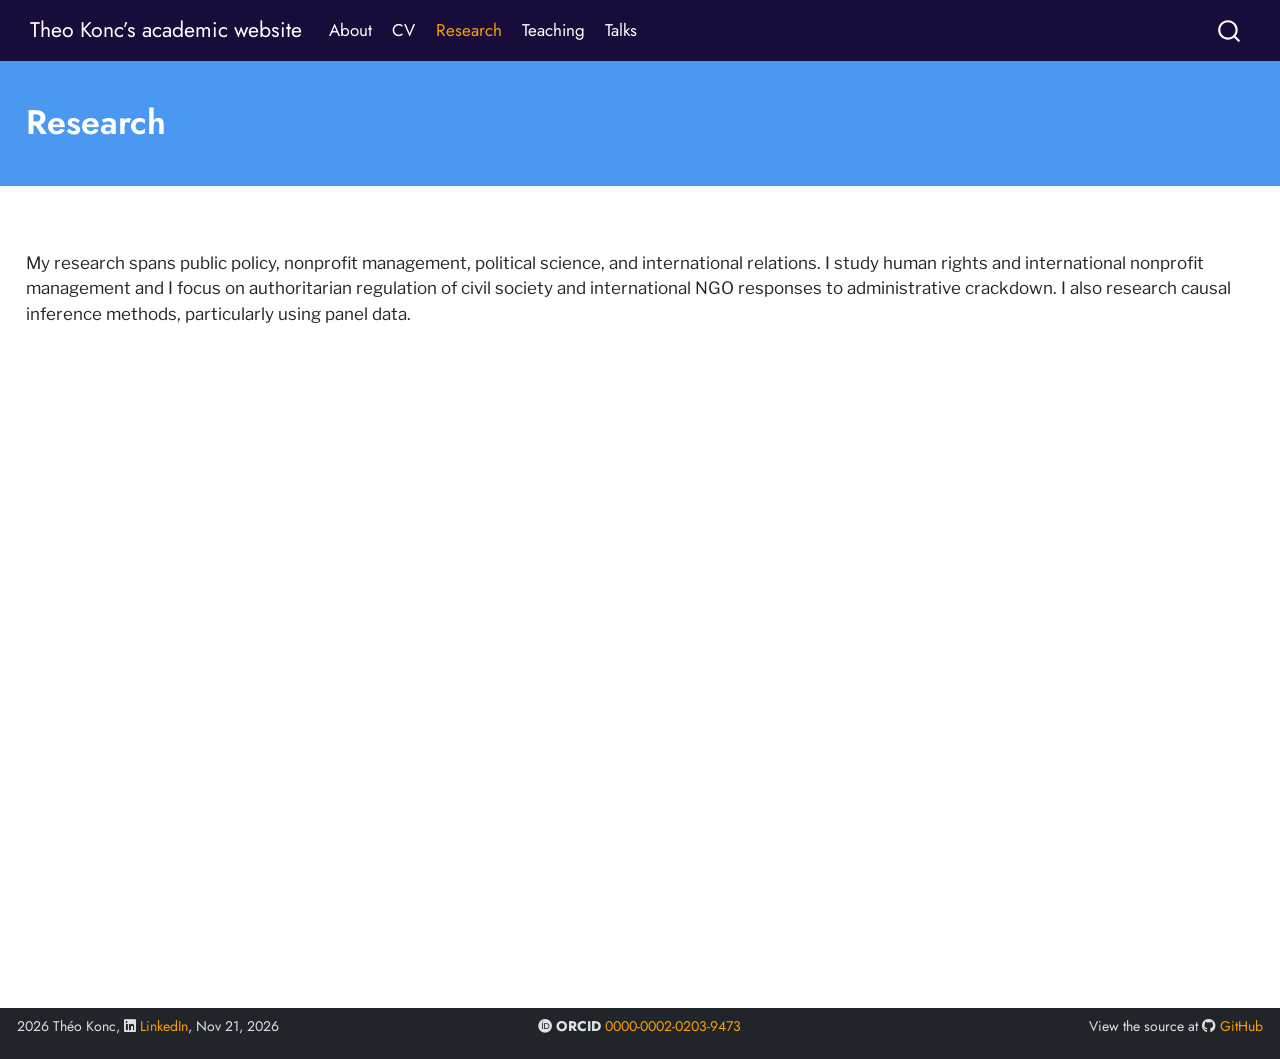
<file: research/index.html>
<!DOCTYPE html>
<html xmlns="http://www.w3.org/1999/xhtml" lang="en" xml:lang="en"><head>

<meta charset="utf-8">
<meta name="generator" content="quarto-1.11.9">

<meta name="viewport" content="width=device-width, initial-scale=1.0, user-scalable=yes">


<title>Research – Theo Konc’s academic website</title>
<style>
/* Default styles provided by pandoc.
** See https://pandoc.org/MANUAL.html#variables-for-html for config info.
*/
span.smallcaps{font-variant: small-caps;}
div.columns{display: flex; gap: 1.5em;}
div.column{flex: auto;}
@media screen {
div.columns{gap: min(4vw, 1.5em);}
div.column{overflow-x: auto;}
}
div.hanging-indent{margin-left: 1.5em; text-indent: -1.5em;}
ul.task-list{list-style: none;}
ul.task-list li input[type="checkbox"] {
  width: 0.8em;
  margin: 0 0.8em 0.2em -1em; /* quarto-specific, see https://github.com/quarto-dev/quarto-cli/issues/4556 */ 
  vertical-align: middle;
}
</style>


<script src="../site_libs/quarto-nav/quarto-nav.js"></script>
<script src="../site_libs/clipboard/clipboard.min.js"></script>
<script src="../site_libs/quarto-search/autocomplete.umd.js"></script>
<script src="../site_libs/quarto-search/fuse.min.js"></script>
<script src="../site_libs/quarto-search/quarto-search.js"></script>
<meta name="quarto:offset" content="../">
<link href="..//files/img/favicon.png" rel="icon" type="image/png">
<script src="../site_libs/quarto-html/quarto.js" type="module"></script>
<script src="../site_libs/quarto-html/tabsets/tabsets.js" type="module"></script>
<script src="../site_libs/quarto-html/scrollable-regions/scrollable-regions.js" type="module"></script>
<script src="../site_libs/quarto-html/popper.min.js"></script>
<script src="../site_libs/quarto-html/tippy.umd.min.js"></script>
<script src="../site_libs/quarto-html/anchor.min.js"></script>
<link href="../site_libs/quarto-html/tippy.css" rel="stylesheet">
<link href="../site_libs/quarto-html/quarto-syntax-highlighting-204e14f15910316c170267f8d0a55226.css" rel="stylesheet" id="quarto-text-highlighting-styles">
<script src="../site_libs/bootstrap/bootstrap.min.js"></script>
<link href="../site_libs/bootstrap/bootstrap-icons.css" rel="stylesheet">
<link href="../site_libs/bootstrap/bootstrap-a6ad4c4a9c0d0f7c226f790ea9b3074a.min.css" rel="stylesheet" append-hash="true" id="quarto-bootstrap" data-mode="light">
<link href="../site_libs/quarto-contrib/fontawesome6-6.7.2/all.min.css" rel="stylesheet">
<link href="../site_libs/quarto-contrib/fontawesome6-6.7.2/latex-fontsize.css" rel="stylesheet">
<script src="../site_libs/quarto-contrib/iconify-3.0.0/iconify-icon.min.js"></script>
<script id="quarto-search-options" type="application/json">{
  "location": "navbar",
  "copy-button": false,
  "collapse-after": 3,
  "panel-placement": "end",
  "type": "overlay",
  "limit": 50,
  "keyboard-shortcut": [
    "f",
    "/",
    "s"
  ],
  "show-item-context": false,
  "language": {
    "search-no-results-text": "No results",
    "search-matching-documents-text": "matching documents",
    "search-copy-link-title": "Copy link to search",
    "search-hide-matches-text": "Hide additional matches",
    "search-more-match-text": "more match in this document",
    "search-more-matches-text": "more matches in this document",
    "search-clear-button-title": "Clear",
    "search-text-placeholder": "",
    "search-detached-cancel-button-title": "Cancel",
    "search-submit-button-title": "Submit",
    "search-label": "Search"
  }
}</script>
<style>

      .quarto-title-block .quarto-title-banner {
        background: #4B98F2;
      }
</style>
<style>
.card-description {
  font-size: 0.85em;
  font-weight: 300;
  color: #343a40;
}
</style>


</head>

<body class="nav-fixed quarto-light"><a id="quarto-skip-link" class="visually-hidden-focusable" href="#quarto-document-content">Skip to main content</a>

<div id="quarto-search-results"></div>
  <header id="quarto-header" class="headroom fixed-top quarto-banner">
    <nav class="navbar navbar-expand-lg " data-bs-theme="dark" aria-label="Site">
      <div class="navbar-container container-fluid">
      <div class="navbar-brand-container mx-auto">
    <a class="navbar-brand" href="../index.html">
    <span class="navbar-title">Theo Konc’s academic website</span>
    </a>
  </div>
          <button class="navbar-toggler" type="button" data-bs-toggle="collapse" data-bs-target="#navbarCollapse" aria-controls="navbarCollapse" aria-expanded="false" aria-label="Toggle navigation" onclick="if (window.quartoToggleHeadroom) { window.quartoToggleHeadroom(); }">
  <span class="navbar-toggler-icon"></span>
</button>
          <div class="collapse navbar-collapse" id="navbarCollapse">
            <ul class="navbar-nav navbar-nav-scroll me-auto">
  <li class="nav-item">
    <a class="nav-link" href="../index.html"> 
<span class="menu-text">About</span></a>
  </li>  
  <li class="nav-item">
    <a class="nav-link" href="../cv/index.html"> 
<span class="menu-text">CV</span></a>
  </li>  
  <li class="nav-item">
    <a class="nav-link active" href="../research/index.html" aria-current="page"> 
<span class="menu-text">Research</span></a>
  </li>  
  <li class="nav-item">
    <a class="nav-link" href="../teaching/index.html"> 
<span class="menu-text">Teaching</span></a>
  </li>  
  <li class="nav-item">
    <a class="nav-link" href="../talks/index.html"> 
<span class="menu-text">Talks</span></a>
  </li>  
</ul>
            <ul class="navbar-nav navbar-nav-scroll ms-auto">
  <li class="nav-item">
    <a class="nav-link" href="mailto:theo.konc@wur.nl" rel="me"> 
<span class="menu-text"><iconify-icon role="img" inline="" icon="bi:envelope" style="font-size: 1.1em;" aria-label="Icon envelope from bi Iconify.design set." title="E-mail"></iconify-icon></span></a>
  </li>  
  <li class="nav-item">
    <a class="nav-link" href="https://github.com/slavko-konc" rel="me"> 
<span class="menu-text"><iconify-icon role="img" inline="" icon="bi:github" style="font-size: 1.1em;" aria-label="Icon github from bi Iconify.design set." title="GitHub"></iconify-icon></span></a>
  </li>  
</ul>
          </div> <!-- /navcollapse -->
            <div class="quarto-navbar-tools">
</div>
            <div id="quarto-search" class="" title="Search"></div>
      </div> <!-- /container-fluid -->
    </nav>
</header>
<!-- content -->
<header id="title-block-header" class="quarto-title-block default page-columns page-full">
  <div class="quarto-title-banner page-columns page-full">
    <div class="quarto-title column-page">
      <h1 class="title">Research</h1>
                      </div>
  </div>
    
  
  <div class="quarto-title-meta column-page">

      
    
      
    </div>
    
  
  </header><div id="quarto-content" class="quarto-container page-columns page-rows-contents page-layout-full page-navbar">
<!-- sidebar -->
<!-- margin-sidebar -->
    <div id="quarto-margin-sidebar" class="sidebar margin-sidebar zindex-bottom">
        
    </div>
<!-- main -->
<main class="content quarto-banner-title-block column-page" id="quarto-document-content" tabindex="-1">





<p>My research spans public policy, nonprofit management, political science, and international relations. I study human rights and international nonprofit management and I focus on authoritarian regulation of civil society and international NGO responses to administrative crackdown. I also research causal inference methods, particularly using panel data.</p>



</main> <!-- /main -->
<script id="quarto-html-after-body" type="application/javascript">
  window.document.addEventListener("DOMContentLoaded", function (event) {
    const icon = "";
    const anchorJS = new window.AnchorJS();
    anchorJS.options = {
      placement: 'right',
      icon: icon
    };
    anchorJS.add('.anchored');
    const isCodeAnnotation = (el) => {
      for (const clz of el.classList) {
        if (clz.startsWith('code-annotation-')) {                     
          return true;
        }
      }
      return false;
    }
    const onCopySuccess = function(e) {
      // button target
      const button = e.trigger;
      // don't keep focus
      button.blur();
      // flash "checked"
      button.classList.add('code-copy-button-checked');
      var currentTitle = button.getAttribute("title");
      button.setAttribute("title", "Copied!");
      let tooltip;
      if (window.bootstrap) {
        button.setAttribute("data-bs-toggle", "tooltip");
        button.setAttribute("data-bs-placement", "left");
        button.setAttribute("data-bs-title", "Copied!");
        tooltip = new bootstrap.Tooltip(button, 
          { trigger: "manual", 
            customClass: "code-copy-button-tooltip",
            offset: [0, -8]});
        tooltip.show();    
      }
      setTimeout(function() {
        if (tooltip) {
          tooltip.hide();
          button.removeAttribute("data-bs-title");
          button.removeAttribute("data-bs-toggle");
          button.removeAttribute("data-bs-placement");
        }
        button.setAttribute("title", currentTitle);
        button.classList.remove('code-copy-button-checked');
      }, 1000);
      // clear code selection
      e.clearSelection();
    }
    const getTextToCopy = function(trigger) {
      const outerScaffold = trigger.parentElement.cloneNode(true);
      const codeEl = outerScaffold.querySelector('code');
      for (const childEl of codeEl.children) {
        if (isCodeAnnotation(childEl)) {
          childEl.remove();
        }
      }
      return codeEl.innerText;
    }
    const clipboard = new window.ClipboardJS('.code-copy-button:not([data-in-quarto-modal])', {
      text: getTextToCopy
    });
    clipboard.on('success', onCopySuccess);
    if (window.document.getElementById('quarto-embedded-source-code-modal')) {
      const clipboardModal = new window.ClipboardJS('.code-copy-button[data-in-quarto-modal]', {
        text: getTextToCopy,
        container: window.document.getElementById('quarto-embedded-source-code-modal')
      });
      clipboardModal.on('success', onCopySuccess);
    }
      var localhostRegex = new RegExp(/^(?:http|https):\/\/localhost\:?[0-9]*\//);
      var mailtoRegex = new RegExp(/^mailto:/);
        var filterRegex = new RegExp("https:\/\/theo\.konc\.fr");
      var isInternal = (href) => {
          return filterRegex.test(href) || localhostRegex.test(href) || mailtoRegex.test(href);
      }
      // Inspect non-navigation links and adorn them if external
      window.quartoDecorateExternalLinks = function (root) {
     var links = (root || window.document).querySelectorAll('a[href]:not(.nav-link):not(.navbar-brand):not(.toc-action):not(.sidebar-link):not(.sidebar-item-toggle):not(.pagination-link):not(.no-external):not([aria-hidden]):not(.dropdown-item):not(.quarto-navigation-tool):not(.about-link)');
      for (var i=0; i<links.length; i++) {
        const link = links[i];
        if (!isInternal(link.href)) {
          // undo the damage that might have been done by quarto-nav.js in the case of
          // links that we want to consider external
          if (link.dataset.originalHref !== undefined) {
            link.href = link.dataset.originalHref;
          }
          if (!link.classList.contains('no-external-icon')) {
          }
        }
      }
      };
      window.quartoDecorateExternalLinks(window.document);
    // Esc closes the popup (WCAG 1.4.13) and focus leaving both trigger and
    // popup closes it (WCAG 2.4.11); tippy handles neither for interactive popups.
    const hideOnEscAndFocusOut = {
      name: 'hideOnEscAndFocusOut',
      defaultValue: true,
      fn(instance) {
        const dismiss = () => {
          // A show scheduled by the trigger delay would otherwise reopen it
          instance.clearDelayTimeouts();
          instance.hide();
        };
        const onKeyDown = (event) => {
          if (event.key !== 'Escape') {
            return;
          }
          // Keep Esc from also reaching page handlers (e.g. reveal.js overview),
          // except an open reveal.js slide menu, which Esc should close too.
          // The menu handles keys only when its keyboard option is on.
          const menuHandlesEsc = window.Reveal?.getPlugin?.('menu')?.isOpen() &&
            window.Reveal.getConfig().menu?.keyboard !== false;
          if (!menuHandlesEsc) {
            event.stopPropagation();
          }
          if (instance.popper.contains(window.document.activeElement)) {
            // Disabled while refocusing so the focus trigger does not reopen it
            instance.disable();
            instance.reference.focus();
            instance.enable();
          }
          dismiss();
        };
        const onFocusOut = (event) => {
          const target = event.relatedTarget;
          if (target && !instance.reference.contains(target) &&
              !instance.popper.contains(target)) {
            dismiss();
          }
        };
        // On the trigger too: a click trigger (code-annotations: select) has no
        // blur handling. Attached for the instance's lifetime so leaving the
        // trigger also cancels a show still pending on the trigger delay.
        instance.reference.addEventListener('focusout', onFocusOut);
        return {
          onShow() {
            window.document.addEventListener('keydown', onKeyDown, true);
            instance.popper.addEventListener('focusout', onFocusOut);
          },
          onHide() {
            window.document.removeEventListener('keydown', onKeyDown, true);
            instance.popper.removeEventListener('focusout', onFocusOut);
          },
          onDestroy() {
            instance.reference.removeEventListener('focusout', onFocusOut);
          },
        };
      },
    };
    function tippyHover(el, contentFn, onTriggerFn, onUntriggerFn) {
      const config = {
        allowHTML: true,
        maxWidth: 500,
        delay: 100,
        arrow: false,
        appendTo: function(el) {
            return el.parentElement;
        },
        interactive: true,
        interactiveBorder: 10,
        theme: 'quarto',
        placement: 'bottom-start',
        plugins: [hideOnEscAndFocusOut],
      };
      if (contentFn) {
        config.content = contentFn;
      }
      if (onTriggerFn) {
        config.onTrigger = onTriggerFn;
      }
      if (onUntriggerFn) {
        config.onUntrigger = onUntriggerFn;
      }
      window.tippy(el, config); 
    }
    const noterefs = window.document.querySelectorAll('a[role="doc-noteref"]');
    for (var i=0; i<noterefs.length; i++) {
      const ref = noterefs[i];
      tippyHover(ref, function() {
        // use id or data attribute instead here
        let href = ref.getAttribute('data-footnote-href') || ref.getAttribute('href');
        try { href = new URL(href).hash; } catch {}
        const id = href.replace(/^#\/?/, "");
        const note = window.document.getElementById(id);
        if (note) {
          return note.innerHTML;
        } else {
          return "";
        }
      });
    }
    const xrefs = window.document.querySelectorAll('a.quarto-xref');
    const processXRef = (id, note) => {
      // Strip column container classes
      const stripColumnClz = (el) => {
        el.classList.remove("page-full", "page-columns");
        if (el.children) {
          for (const child of el.children) {
            stripColumnClz(child);
          }
        }
      }
      stripColumnClz(note)
      if (id === null || id.startsWith('sec-')) {
        // Special case sections, only their first couple elements
        const container = document.createElement("div");
        if (note.children && note.children.length > 2) {
          container.appendChild(note.children[0].cloneNode(true));
          for (let i = 1; i < note.children.length; i++) {
            const child = note.children[i];
            if (child.tagName === "P" && child.innerText === "") {
              continue;
            } else {
              container.appendChild(child.cloneNode(true));
              break;
            }
          }
          if (window.Quarto?.typesetMath) {
            window.Quarto.typesetMath(container);
          }
          return container.innerHTML
        } else {
          if (window.Quarto?.typesetMath) {
            window.Quarto.typesetMath(note);
          }
          return note.innerHTML;
        }
      } else {
        // Remove any anchor links if they are present
        const anchorLink = note.querySelector('a.anchorjs-link');
        if (anchorLink) {
          anchorLink.remove();
        }
        if (window.Quarto?.typesetMath) {
          window.Quarto.typesetMath(note);
        }
        if (note.classList.contains("callout")) {
          return note.outerHTML;
        } else {
          return note.innerHTML;
        }
      }
    }
    for (var i=0; i<xrefs.length; i++) {
      const xref = xrefs[i];
      tippyHover(xref, undefined, function(instance) {
        instance.disable();
        let url = xref.getAttribute('href');
        let hash = undefined; 
        if (url.startsWith('#')) {
          hash = url;
        } else {
          try { hash = new URL(url).hash; } catch {}
        }
        if (hash) {
          const id = hash.replace(/^#\/?/, "");
          const note = window.document.getElementById(id);
          if (note !== null) {
            try {
              const html = processXRef(id, note.cloneNode(true));
              instance.setContent(html);
            } finally {
              instance.enable();
              instance.show();
            }
          } else {
            // See if we can fetch this
            fetch(url.split('#')[0])
            .then(res => res.text())
            .then(html => {
              const parser = new DOMParser();
              const htmlDoc = parser.parseFromString(html, "text/html");
              const note = htmlDoc.getElementById(id);
              if (note !== null) {
                const html = processXRef(id, note);
                instance.setContent(html);
              } 
            }).finally(() => {
              instance.enable();
              instance.show();
            });
          }
        } else {
          // See if we can fetch a full url (with no hash to target)
          // This is a special case and we should probably do some content thinning / targeting
          fetch(url)
          .then(res => res.text())
          .then(html => {
            const parser = new DOMParser();
            const htmlDoc = parser.parseFromString(html, "text/html");
            const note = htmlDoc.querySelector('main.content');
            if (note !== null) {
              // This should only happen for chapter cross references
              // (since there is no id in the URL)
              // remove the first header
              if (note.children.length > 0 && note.children[0].tagName === "HEADER") {
                note.children[0].remove();
              }
              const html = processXRef(null, note);
              instance.setContent(html);
            } 
          }).finally(() => {
            instance.enable();
            instance.show();
          });
        }
      }, function(instance) {
      });
    }
        let selectedAnnoteEl;
        const selectorForAnnotation = ( cell, annotation) => {
          let cellAttr = 'data-code-cell="' + cell + '"';
          let lineAttr = 'data-code-annotation="' +  annotation + '"';
          const selector = 'span[' + cellAttr + '][' + lineAttr + ']';
          return selector;
        }
        const selectCodeLines = (annoteEl) => {
          const doc = window.document;
          const targetCell = annoteEl.getAttribute("data-target-cell");
          const targetAnnotation = annoteEl.getAttribute("data-target-annotation");
          const annoteSpan = window.document.querySelector(selectorForAnnotation(targetCell, targetAnnotation));
          const lines = annoteSpan.getAttribute("data-code-lines").split(",");
          const lineIds = lines.map((line) => {
            return targetCell + "-" + line;
          })
          // Each band is positioned against its own containing block, which is
          // not the offsetParent of the lines, so place it from client rects.
          const placeBand = (band, firstEl, lastEl, codeBlock) => {
            const container = band.offsetParent;
            if (container === null) {
              return;
            }
            const containerRect = container.getBoundingClientRect();
            // Reveal.js scales slides with a transform, so convert client
            // pixels back to the CSS pixels of the container.
            const scale = containerRect.height / container.offsetHeight || 1;
            const firstRect = firstEl.getBoundingClientRect();
            const lastRect = lastEl.getBoundingClientRect();
            const top = (firstRect.top - containerRect.top) / scale - container.clientTop + container.scrollTop;
            const height = (lastRect.bottom - firstRect.top) / scale;
            band.style.top = top - 2 + "px";
            band.style.height = height + 4 + "px";
            if (codeBlock) {
              // Without the copy button wrapper, the containing block is wider
              // than the code block, so span the code block explicitly.
              const blockRect = codeBlock.getBoundingClientRect();
              band.style.left = (blockRect.left - containerRect.left) / scale - container.clientLeft + container.scrollLeft + "px";
              band.style.width = blockRect.width / scale + "px";
            }
          };
          if (lineIds.length > 0) {
            const el = window.document.getElementById(lineIds[0]);
            const lastEl = window.document.getElementById(lineIds[lineIds.length - 1]);
            const parent = el.parentElement.parentElement;
            // cook up a div (if necessary) and position it
            let div = window.document.getElementById("code-annotation-line-highlight");
            if (div === null) {
              div = window.document.createElement("div");
              div.setAttribute("id", "code-annotation-line-highlight");
              div.style.position = 'absolute';
              parent.appendChild(div);
            }
            placeBand(div, el, lastEl, parent.closest("div.sourceCode") || parent);
            let gutterDiv = window.document.getElementById("code-annotation-line-highlight-gutter");
            if (gutterDiv === null) {
              gutterDiv = window.document.createElement("div");
              gutterDiv.setAttribute("id", "code-annotation-line-highlight-gutter");
              gutterDiv.style.position = 'absolute';
              const codeCell = window.document.getElementById(targetCell);
              const gutter = codeCell.querySelector('.code-annotation-gutter');
              gutter.appendChild(gutterDiv);
            }
            placeBand(gutterDiv, el, lastEl);
            selectedAnnoteEl = annoteEl;
          }
        };
        const unselectCodeLines = () => {
          const elementsIds = ["code-annotation-line-highlight", "code-annotation-line-highlight-gutter"];
          elementsIds.forEach((elId) => {
            const div = window.document.getElementById(elId);
            if (div) {
              div.remove();
            }
          });
          selectedAnnoteEl = undefined;
        };
          // Handle positioning of the toggle
      window.addEventListener(
        "resize",
        throttle(() => {
          elRect = undefined;
          if (selectedAnnoteEl) {
            selectCodeLines(selectedAnnoteEl);
          }
        }, 10)
      );
      function throttle(fn, ms) {
      let throttle = false;
      let timer;
        return (...args) => {
          if(!throttle) { // first call gets through
              fn.apply(this, args);
              throttle = true;
          } else { // all the others get throttled
              if(timer) clearTimeout(timer); // cancel #2
              timer = setTimeout(() => {
                fn.apply(this, args);
                timer = throttle = false;
              }, ms);
          }
        };
      }
        // Attach click handler to the DT
        const annoteDls = window.document.querySelectorAll('dt[data-target-cell]');
        for (const annoteDlNode of annoteDls) {
          annoteDlNode.addEventListener('click', (event) => {
            const clickedEl = event.target;
            if (clickedEl !== selectedAnnoteEl) {
              unselectCodeLines();
              const activeEl = window.document.querySelector('dt[data-target-cell].code-annotation-active');
              if (activeEl) {
                activeEl.classList.remove('code-annotation-active');
              }
              selectCodeLines(clickedEl);
              clickedEl.classList.add('code-annotation-active');
            } else {
              // Unselect the line
              unselectCodeLines();
              clickedEl.classList.remove('code-annotation-active');
            }
          });
        }
    const findCites = (el) => {
      const parentEl = el.parentElement;
      if (parentEl) {
        const cites = parentEl.dataset.cites;
        if (cites) {
          return {
            el,
            cites: cites.split(' ')
          };
        } else {
          return findCites(el.parentElement)
        }
      } else {
        return undefined;
      }
    };
    var bibliorefs = window.document.querySelectorAll('a[role="doc-biblioref"]');
    for (var i=0; i<bibliorefs.length; i++) {
      const ref = bibliorefs[i];
      const citeInfo = findCites(ref);
      if (citeInfo) {
        tippyHover(citeInfo.el, function() {
          var popup = window.document.createElement('div');
          citeInfo.cites.forEach(function(cite) {
            var citeDiv = window.document.createElement('div');
            citeDiv.classList.add('hanging-indent');
            citeDiv.classList.add('csl-entry');
            var biblioDiv = window.document.getElementById('ref-' + cite);
            if (biblioDiv) {
              citeDiv.innerHTML = biblioDiv.innerHTML;
            }
            popup.appendChild(citeDiv);
          });
          return popup.innerHTML;
        });
      }
    }
  });
  </script>
  <script type="application/javascript">
  window.quartoScrollableRegionsLabels = {"code":"Scrollable code","output":"Scrollable output"};
  </script>
</div> <!-- /content -->
<footer class="footer">
  <div class="nav-footer">
    <div class="nav-footer-left">
<p><span class="faux-block"> 2026 Théo Konc, <i class="fa-brands fa-linkedin" aria-label="linkedin"></i> <a href="https://nl.linkedin.com/in/théo-konc-37b3108b" target="_blank">LinkedIn</a>, Nov 21, 2026 </span></p>
</div>   
    <div class="nav-footer-center">
<p><span class="faux-block"> <i class="fa-brands fa-orcid" aria-label="orcid"></i> <strong>ORCID</strong> <a href="https://orcid.org/0000-0002-0203-9473">0000-0002-0203-9473</a></span></p>
</div>
    <div class="nav-footer-right">
<p><span class="faux-block">View the source at <i class="fa-brands fa-github" aria-label="github"></i> <a href="https://github.com/slavko-konc/the-konc-academic-ws">GitHub</a></span></p>
</div>
  </div>
</footer>




</body></html>
</file>
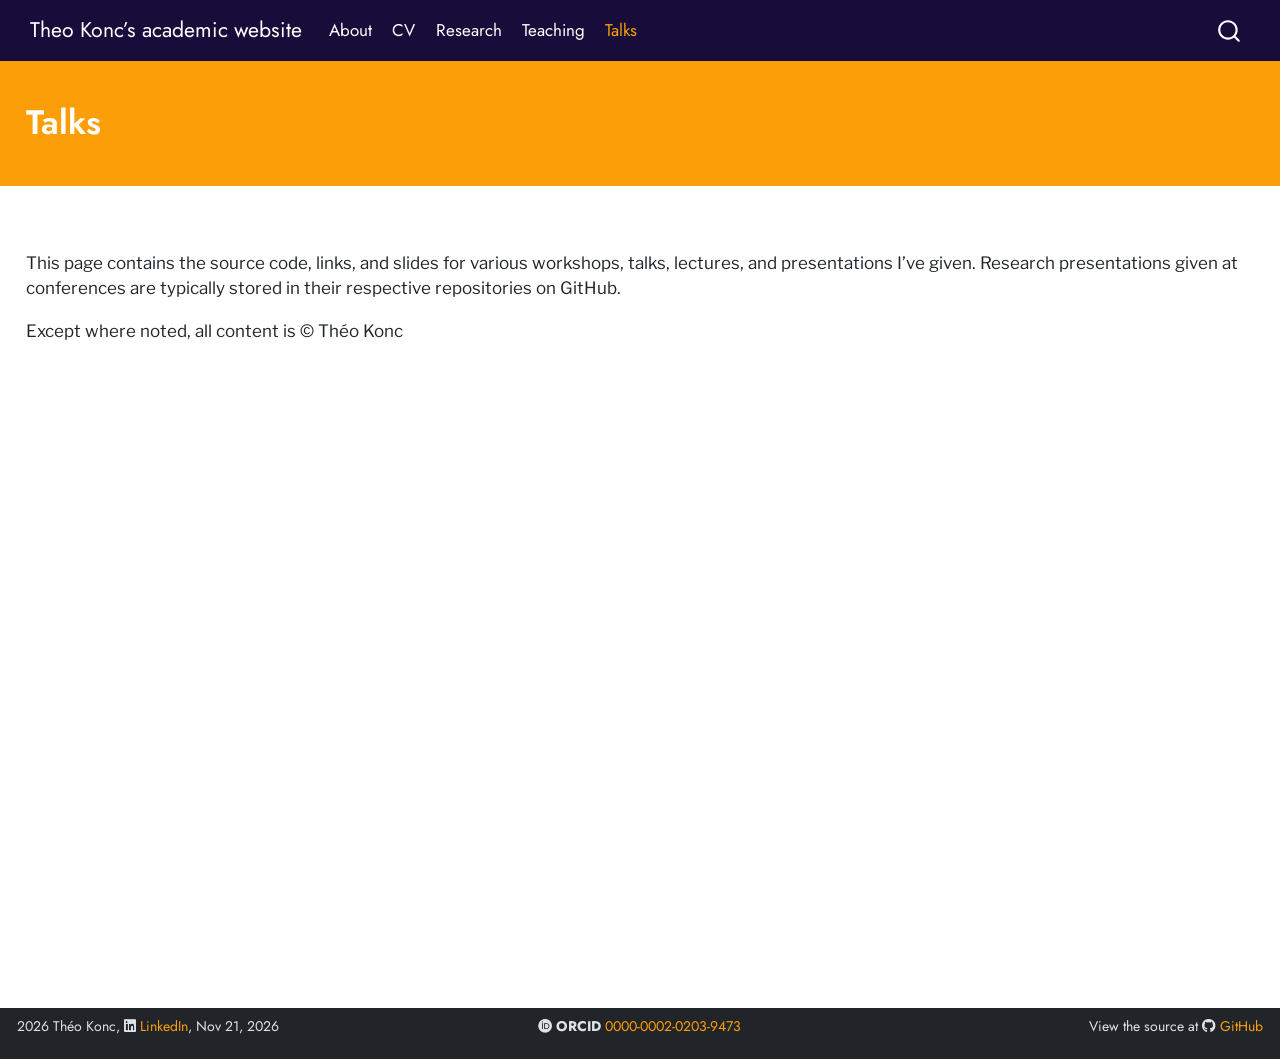
<file: talks/index.html>
<!DOCTYPE html>
<html xmlns="http://www.w3.org/1999/xhtml" lang="en" xml:lang="en"><head>

<meta charset="utf-8">
<meta name="generator" content="quarto-1.11.9">

<meta name="viewport" content="width=device-width, initial-scale=1.0, user-scalable=yes">


<title>Talks – Theo Konc’s academic website</title>
<style>
/* Default styles provided by pandoc.
** See https://pandoc.org/MANUAL.html#variables-for-html for config info.
*/
span.smallcaps{font-variant: small-caps;}
div.columns{display: flex; gap: 1.5em;}
div.column{flex: auto;}
@media screen {
div.columns{gap: min(4vw, 1.5em);}
div.column{overflow-x: auto;}
}
div.hanging-indent{margin-left: 1.5em; text-indent: -1.5em;}
ul.task-list{list-style: none;}
ul.task-list li input[type="checkbox"] {
  width: 0.8em;
  margin: 0 0.8em 0.2em -1em; /* quarto-specific, see https://github.com/quarto-dev/quarto-cli/issues/4556 */ 
  vertical-align: middle;
}
</style>


<script src="../site_libs/quarto-nav/quarto-nav.js"></script>
<script src="../site_libs/clipboard/clipboard.min.js"></script>
<script src="../site_libs/quarto-search/autocomplete.umd.js"></script>
<script src="../site_libs/quarto-search/fuse.min.js"></script>
<script src="../site_libs/quarto-search/quarto-search.js"></script>
<meta name="quarto:offset" content="../">
<link href="..//files/img/favicon.png" rel="icon" type="image/png">
<script src="../site_libs/quarto-html/quarto.js" type="module"></script>
<script src="../site_libs/quarto-html/tabsets/tabsets.js" type="module"></script>
<script src="../site_libs/quarto-html/scrollable-regions/scrollable-regions.js" type="module"></script>
<script src="../site_libs/quarto-html/popper.min.js"></script>
<script src="../site_libs/quarto-html/tippy.umd.min.js"></script>
<script src="../site_libs/quarto-html/anchor.min.js"></script>
<link href="../site_libs/quarto-html/tippy.css" rel="stylesheet">
<link href="../site_libs/quarto-html/quarto-syntax-highlighting-204e14f15910316c170267f8d0a55226.css" rel="stylesheet" id="quarto-text-highlighting-styles">
<script src="../site_libs/bootstrap/bootstrap.min.js"></script>
<link href="../site_libs/bootstrap/bootstrap-icons.css" rel="stylesheet">
<link href="../site_libs/bootstrap/bootstrap-a6ad4c4a9c0d0f7c226f790ea9b3074a.min.css" rel="stylesheet" append-hash="true" id="quarto-bootstrap" data-mode="light">
<link href="../site_libs/quarto-contrib/fontawesome6-6.7.2/all.min.css" rel="stylesheet">
<link href="../site_libs/quarto-contrib/fontawesome6-6.7.2/latex-fontsize.css" rel="stylesheet">
<script src="../site_libs/quarto-contrib/iconify-3.0.0/iconify-icon.min.js"></script>
<script id="quarto-search-options" type="application/json">{
  "location": "navbar",
  "copy-button": false,
  "collapse-after": 3,
  "panel-placement": "end",
  "type": "overlay",
  "limit": 50,
  "keyboard-shortcut": [
    "f",
    "/",
    "s"
  ],
  "show-item-context": false,
  "language": {
    "search-no-results-text": "No results",
    "search-matching-documents-text": "matching documents",
    "search-copy-link-title": "Copy link to search",
    "search-hide-matches-text": "Hide additional matches",
    "search-more-match-text": "more match in this document",
    "search-more-matches-text": "more matches in this document",
    "search-clear-button-title": "Clear",
    "search-text-placeholder": "",
    "search-detached-cancel-button-title": "Cancel",
    "search-submit-button-title": "Submit",
    "search-label": "Search"
  }
}</script>
<style>

      .quarto-title-block .quarto-title-banner {
        background: #FB9E07;
      }
</style>


</head>

<body class="nav-fixed quarto-light"><a id="quarto-skip-link" class="visually-hidden-focusable" href="#quarto-document-content">Skip to main content</a>

<div id="quarto-search-results"></div>
  <header id="quarto-header" class="headroom fixed-top quarto-banner">
    <nav class="navbar navbar-expand-lg " data-bs-theme="dark" aria-label="Site">
      <div class="navbar-container container-fluid">
      <div class="navbar-brand-container mx-auto">
    <a class="navbar-brand" href="../index.html">
    <span class="navbar-title">Theo Konc’s academic website</span>
    </a>
  </div>
          <button class="navbar-toggler" type="button" data-bs-toggle="collapse" data-bs-target="#navbarCollapse" aria-controls="navbarCollapse" aria-expanded="false" aria-label="Toggle navigation" onclick="if (window.quartoToggleHeadroom) { window.quartoToggleHeadroom(); }">
  <span class="navbar-toggler-icon"></span>
</button>
          <div class="collapse navbar-collapse" id="navbarCollapse">
            <ul class="navbar-nav navbar-nav-scroll me-auto">
  <li class="nav-item">
    <a class="nav-link" href="../index.html"> 
<span class="menu-text">About</span></a>
  </li>  
  <li class="nav-item">
    <a class="nav-link" href="../cv/index.html"> 
<span class="menu-text">CV</span></a>
  </li>  
  <li class="nav-item">
    <a class="nav-link" href="../research/index.html"> 
<span class="menu-text">Research</span></a>
  </li>  
  <li class="nav-item">
    <a class="nav-link" href="../teaching/index.html"> 
<span class="menu-text">Teaching</span></a>
  </li>  
  <li class="nav-item">
    <a class="nav-link active" href="../talks/index.html" aria-current="page"> 
<span class="menu-text">Talks</span></a>
  </li>  
</ul>
            <ul class="navbar-nav navbar-nav-scroll ms-auto">
  <li class="nav-item">
    <a class="nav-link" href="mailto:theo.konc@wur.nl" rel="me"> 
<span class="menu-text"><iconify-icon role="img" inline="" icon="bi:envelope" style="font-size: 1.1em;" aria-label="Icon envelope from bi Iconify.design set." title="E-mail"></iconify-icon></span></a>
  </li>  
  <li class="nav-item">
    <a class="nav-link" href="https://github.com/slavko-konc" rel="me"> 
<span class="menu-text"><iconify-icon role="img" inline="" icon="bi:github" style="font-size: 1.1em;" aria-label="Icon github from bi Iconify.design set." title="GitHub"></iconify-icon></span></a>
  </li>  
</ul>
          </div> <!-- /navcollapse -->
            <div class="quarto-navbar-tools">
</div>
            <div id="quarto-search" class="" title="Search"></div>
      </div> <!-- /container-fluid -->
    </nav>
</header>
<!-- content -->
<header id="title-block-header" class="quarto-title-block default page-columns page-full">
  <div class="quarto-title-banner page-columns page-full">
    <div class="quarto-title column-page">
      <h1 class="title">Talks</h1>
                      </div>
  </div>
    
  
  <div class="quarto-title-meta column-page">

      
    
      
    </div>
    
  
  </header><div id="quarto-content" class="quarto-container page-columns page-rows-contents page-layout-full page-navbar">
<!-- sidebar -->
<!-- margin-sidebar -->
    <div id="quarto-margin-sidebar" class="sidebar margin-sidebar zindex-bottom">
        
    </div>
<!-- main -->
<main class="content quarto-banner-title-block column-page" id="quarto-document-content" tabindex="-1">





<p>This page contains the source code, links, and slides for various workshops, talks, lectures, and presentations I’ve given. Research presentations given at conferences are typically stored in their respective repositories on GitHub.</p>
<p>Except where noted, all content is © Théo Konc</p>



</main> <!-- /main -->
<script id="quarto-html-after-body" type="application/javascript">
  window.document.addEventListener("DOMContentLoaded", function (event) {
    const icon = "";
    const anchorJS = new window.AnchorJS();
    anchorJS.options = {
      placement: 'right',
      icon: icon
    };
    anchorJS.add('.anchored');
    const isCodeAnnotation = (el) => {
      for (const clz of el.classList) {
        if (clz.startsWith('code-annotation-')) {                     
          return true;
        }
      }
      return false;
    }
    const onCopySuccess = function(e) {
      // button target
      const button = e.trigger;
      // don't keep focus
      button.blur();
      // flash "checked"
      button.classList.add('code-copy-button-checked');
      var currentTitle = button.getAttribute("title");
      button.setAttribute("title", "Copied!");
      let tooltip;
      if (window.bootstrap) {
        button.setAttribute("data-bs-toggle", "tooltip");
        button.setAttribute("data-bs-placement", "left");
        button.setAttribute("data-bs-title", "Copied!");
        tooltip = new bootstrap.Tooltip(button, 
          { trigger: "manual", 
            customClass: "code-copy-button-tooltip",
            offset: [0, -8]});
        tooltip.show();    
      }
      setTimeout(function() {
        if (tooltip) {
          tooltip.hide();
          button.removeAttribute("data-bs-title");
          button.removeAttribute("data-bs-toggle");
          button.removeAttribute("data-bs-placement");
        }
        button.setAttribute("title", currentTitle);
        button.classList.remove('code-copy-button-checked');
      }, 1000);
      // clear code selection
      e.clearSelection();
    }
    const getTextToCopy = function(trigger) {
      const outerScaffold = trigger.parentElement.cloneNode(true);
      const codeEl = outerScaffold.querySelector('code');
      for (const childEl of codeEl.children) {
        if (isCodeAnnotation(childEl)) {
          childEl.remove();
        }
      }
      return codeEl.innerText;
    }
    const clipboard = new window.ClipboardJS('.code-copy-button:not([data-in-quarto-modal])', {
      text: getTextToCopy
    });
    clipboard.on('success', onCopySuccess);
    if (window.document.getElementById('quarto-embedded-source-code-modal')) {
      const clipboardModal = new window.ClipboardJS('.code-copy-button[data-in-quarto-modal]', {
        text: getTextToCopy,
        container: window.document.getElementById('quarto-embedded-source-code-modal')
      });
      clipboardModal.on('success', onCopySuccess);
    }
      var localhostRegex = new RegExp(/^(?:http|https):\/\/localhost\:?[0-9]*\//);
      var mailtoRegex = new RegExp(/^mailto:/);
        var filterRegex = new RegExp("https:\/\/theo\.konc\.fr");
      var isInternal = (href) => {
          return filterRegex.test(href) || localhostRegex.test(href) || mailtoRegex.test(href);
      }
      // Inspect non-navigation links and adorn them if external
      window.quartoDecorateExternalLinks = function (root) {
     var links = (root || window.document).querySelectorAll('a[href]:not(.nav-link):not(.navbar-brand):not(.toc-action):not(.sidebar-link):not(.sidebar-item-toggle):not(.pagination-link):not(.no-external):not([aria-hidden]):not(.dropdown-item):not(.quarto-navigation-tool):not(.about-link)');
      for (var i=0; i<links.length; i++) {
        const link = links[i];
        if (!isInternal(link.href)) {
          // undo the damage that might have been done by quarto-nav.js in the case of
          // links that we want to consider external
          if (link.dataset.originalHref !== undefined) {
            link.href = link.dataset.originalHref;
          }
          if (!link.classList.contains('no-external-icon')) {
          }
        }
      }
      };
      window.quartoDecorateExternalLinks(window.document);
    // Esc closes the popup (WCAG 1.4.13) and focus leaving both trigger and
    // popup closes it (WCAG 2.4.11); tippy handles neither for interactive popups.
    const hideOnEscAndFocusOut = {
      name: 'hideOnEscAndFocusOut',
      defaultValue: true,
      fn(instance) {
        const dismiss = () => {
          // A show scheduled by the trigger delay would otherwise reopen it
          instance.clearDelayTimeouts();
          instance.hide();
        };
        const onKeyDown = (event) => {
          if (event.key !== 'Escape') {
            return;
          }
          // Keep Esc from also reaching page handlers (e.g. reveal.js overview),
          // except an open reveal.js slide menu, which Esc should close too.
          // The menu handles keys only when its keyboard option is on.
          const menuHandlesEsc = window.Reveal?.getPlugin?.('menu')?.isOpen() &&
            window.Reveal.getConfig().menu?.keyboard !== false;
          if (!menuHandlesEsc) {
            event.stopPropagation();
          }
          if (instance.popper.contains(window.document.activeElement)) {
            // Disabled while refocusing so the focus trigger does not reopen it
            instance.disable();
            instance.reference.focus();
            instance.enable();
          }
          dismiss();
        };
        const onFocusOut = (event) => {
          const target = event.relatedTarget;
          if (target && !instance.reference.contains(target) &&
              !instance.popper.contains(target)) {
            dismiss();
          }
        };
        // On the trigger too: a click trigger (code-annotations: select) has no
        // blur handling. Attached for the instance's lifetime so leaving the
        // trigger also cancels a show still pending on the trigger delay.
        instance.reference.addEventListener('focusout', onFocusOut);
        return {
          onShow() {
            window.document.addEventListener('keydown', onKeyDown, true);
            instance.popper.addEventListener('focusout', onFocusOut);
          },
          onHide() {
            window.document.removeEventListener('keydown', onKeyDown, true);
            instance.popper.removeEventListener('focusout', onFocusOut);
          },
          onDestroy() {
            instance.reference.removeEventListener('focusout', onFocusOut);
          },
        };
      },
    };
    function tippyHover(el, contentFn, onTriggerFn, onUntriggerFn) {
      const config = {
        allowHTML: true,
        maxWidth: 500,
        delay: 100,
        arrow: false,
        appendTo: function(el) {
            return el.parentElement;
        },
        interactive: true,
        interactiveBorder: 10,
        theme: 'quarto',
        placement: 'bottom-start',
        plugins: [hideOnEscAndFocusOut],
      };
      if (contentFn) {
        config.content = contentFn;
      }
      if (onTriggerFn) {
        config.onTrigger = onTriggerFn;
      }
      if (onUntriggerFn) {
        config.onUntrigger = onUntriggerFn;
      }
      window.tippy(el, config); 
    }
    const noterefs = window.document.querySelectorAll('a[role="doc-noteref"]');
    for (var i=0; i<noterefs.length; i++) {
      const ref = noterefs[i];
      tippyHover(ref, function() {
        // use id or data attribute instead here
        let href = ref.getAttribute('data-footnote-href') || ref.getAttribute('href');
        try { href = new URL(href).hash; } catch {}
        const id = href.replace(/^#\/?/, "");
        const note = window.document.getElementById(id);
        if (note) {
          return note.innerHTML;
        } else {
          return "";
        }
      });
    }
    const xrefs = window.document.querySelectorAll('a.quarto-xref');
    const processXRef = (id, note) => {
      // Strip column container classes
      const stripColumnClz = (el) => {
        el.classList.remove("page-full", "page-columns");
        if (el.children) {
          for (const child of el.children) {
            stripColumnClz(child);
          }
        }
      }
      stripColumnClz(note)
      if (id === null || id.startsWith('sec-')) {
        // Special case sections, only their first couple elements
        const container = document.createElement("div");
        if (note.children && note.children.length > 2) {
          container.appendChild(note.children[0].cloneNode(true));
          for (let i = 1; i < note.children.length; i++) {
            const child = note.children[i];
            if (child.tagName === "P" && child.innerText === "") {
              continue;
            } else {
              container.appendChild(child.cloneNode(true));
              break;
            }
          }
          if (window.Quarto?.typesetMath) {
            window.Quarto.typesetMath(container);
          }
          return container.innerHTML
        } else {
          if (window.Quarto?.typesetMath) {
            window.Quarto.typesetMath(note);
          }
          return note.innerHTML;
        }
      } else {
        // Remove any anchor links if they are present
        const anchorLink = note.querySelector('a.anchorjs-link');
        if (anchorLink) {
          anchorLink.remove();
        }
        if (window.Quarto?.typesetMath) {
          window.Quarto.typesetMath(note);
        }
        if (note.classList.contains("callout")) {
          return note.outerHTML;
        } else {
          return note.innerHTML;
        }
      }
    }
    for (var i=0; i<xrefs.length; i++) {
      const xref = xrefs[i];
      tippyHover(xref, undefined, function(instance) {
        instance.disable();
        let url = xref.getAttribute('href');
        let hash = undefined; 
        if (url.startsWith('#')) {
          hash = url;
        } else {
          try { hash = new URL(url).hash; } catch {}
        }
        if (hash) {
          const id = hash.replace(/^#\/?/, "");
          const note = window.document.getElementById(id);
          if (note !== null) {
            try {
              const html = processXRef(id, note.cloneNode(true));
              instance.setContent(html);
            } finally {
              instance.enable();
              instance.show();
            }
          } else {
            // See if we can fetch this
            fetch(url.split('#')[0])
            .then(res => res.text())
            .then(html => {
              const parser = new DOMParser();
              const htmlDoc = parser.parseFromString(html, "text/html");
              const note = htmlDoc.getElementById(id);
              if (note !== null) {
                const html = processXRef(id, note);
                instance.setContent(html);
              } 
            }).finally(() => {
              instance.enable();
              instance.show();
            });
          }
        } else {
          // See if we can fetch a full url (with no hash to target)
          // This is a special case and we should probably do some content thinning / targeting
          fetch(url)
          .then(res => res.text())
          .then(html => {
            const parser = new DOMParser();
            const htmlDoc = parser.parseFromString(html, "text/html");
            const note = htmlDoc.querySelector('main.content');
            if (note !== null) {
              // This should only happen for chapter cross references
              // (since there is no id in the URL)
              // remove the first header
              if (note.children.length > 0 && note.children[0].tagName === "HEADER") {
                note.children[0].remove();
              }
              const html = processXRef(null, note);
              instance.setContent(html);
            } 
          }).finally(() => {
            instance.enable();
            instance.show();
          });
        }
      }, function(instance) {
      });
    }
        let selectedAnnoteEl;
        const selectorForAnnotation = ( cell, annotation) => {
          let cellAttr = 'data-code-cell="' + cell + '"';
          let lineAttr = 'data-code-annotation="' +  annotation + '"';
          const selector = 'span[' + cellAttr + '][' + lineAttr + ']';
          return selector;
        }
        const selectCodeLines = (annoteEl) => {
          const doc = window.document;
          const targetCell = annoteEl.getAttribute("data-target-cell");
          const targetAnnotation = annoteEl.getAttribute("data-target-annotation");
          const annoteSpan = window.document.querySelector(selectorForAnnotation(targetCell, targetAnnotation));
          const lines = annoteSpan.getAttribute("data-code-lines").split(",");
          const lineIds = lines.map((line) => {
            return targetCell + "-" + line;
          })
          // Each band is positioned against its own containing block, which is
          // not the offsetParent of the lines, so place it from client rects.
          const placeBand = (band, firstEl, lastEl, codeBlock) => {
            const container = band.offsetParent;
            if (container === null) {
              return;
            }
            const containerRect = container.getBoundingClientRect();
            // Reveal.js scales slides with a transform, so convert client
            // pixels back to the CSS pixels of the container.
            const scale = containerRect.height / container.offsetHeight || 1;
            const firstRect = firstEl.getBoundingClientRect();
            const lastRect = lastEl.getBoundingClientRect();
            const top = (firstRect.top - containerRect.top) / scale - container.clientTop + container.scrollTop;
            const height = (lastRect.bottom - firstRect.top) / scale;
            band.style.top = top - 2 + "px";
            band.style.height = height + 4 + "px";
            if (codeBlock) {
              // Without the copy button wrapper, the containing block is wider
              // than the code block, so span the code block explicitly.
              const blockRect = codeBlock.getBoundingClientRect();
              band.style.left = (blockRect.left - containerRect.left) / scale - container.clientLeft + container.scrollLeft + "px";
              band.style.width = blockRect.width / scale + "px";
            }
          };
          if (lineIds.length > 0) {
            const el = window.document.getElementById(lineIds[0]);
            const lastEl = window.document.getElementById(lineIds[lineIds.length - 1]);
            const parent = el.parentElement.parentElement;
            // cook up a div (if necessary) and position it
            let div = window.document.getElementById("code-annotation-line-highlight");
            if (div === null) {
              div = window.document.createElement("div");
              div.setAttribute("id", "code-annotation-line-highlight");
              div.style.position = 'absolute';
              parent.appendChild(div);
            }
            placeBand(div, el, lastEl, parent.closest("div.sourceCode") || parent);
            let gutterDiv = window.document.getElementById("code-annotation-line-highlight-gutter");
            if (gutterDiv === null) {
              gutterDiv = window.document.createElement("div");
              gutterDiv.setAttribute("id", "code-annotation-line-highlight-gutter");
              gutterDiv.style.position = 'absolute';
              const codeCell = window.document.getElementById(targetCell);
              const gutter = codeCell.querySelector('.code-annotation-gutter');
              gutter.appendChild(gutterDiv);
            }
            placeBand(gutterDiv, el, lastEl);
            selectedAnnoteEl = annoteEl;
          }
        };
        const unselectCodeLines = () => {
          const elementsIds = ["code-annotation-line-highlight", "code-annotation-line-highlight-gutter"];
          elementsIds.forEach((elId) => {
            const div = window.document.getElementById(elId);
            if (div) {
              div.remove();
            }
          });
          selectedAnnoteEl = undefined;
        };
          // Handle positioning of the toggle
      window.addEventListener(
        "resize",
        throttle(() => {
          elRect = undefined;
          if (selectedAnnoteEl) {
            selectCodeLines(selectedAnnoteEl);
          }
        }, 10)
      );
      function throttle(fn, ms) {
      let throttle = false;
      let timer;
        return (...args) => {
          if(!throttle) { // first call gets through
              fn.apply(this, args);
              throttle = true;
          } else { // all the others get throttled
              if(timer) clearTimeout(timer); // cancel #2
              timer = setTimeout(() => {
                fn.apply(this, args);
                timer = throttle = false;
              }, ms);
          }
        };
      }
        // Attach click handler to the DT
        const annoteDls = window.document.querySelectorAll('dt[data-target-cell]');
        for (const annoteDlNode of annoteDls) {
          annoteDlNode.addEventListener('click', (event) => {
            const clickedEl = event.target;
            if (clickedEl !== selectedAnnoteEl) {
              unselectCodeLines();
              const activeEl = window.document.querySelector('dt[data-target-cell].code-annotation-active');
              if (activeEl) {
                activeEl.classList.remove('code-annotation-active');
              }
              selectCodeLines(clickedEl);
              clickedEl.classList.add('code-annotation-active');
            } else {
              // Unselect the line
              unselectCodeLines();
              clickedEl.classList.remove('code-annotation-active');
            }
          });
        }
    const findCites = (el) => {
      const parentEl = el.parentElement;
      if (parentEl) {
        const cites = parentEl.dataset.cites;
        if (cites) {
          return {
            el,
            cites: cites.split(' ')
          };
        } else {
          return findCites(el.parentElement)
        }
      } else {
        return undefined;
      }
    };
    var bibliorefs = window.document.querySelectorAll('a[role="doc-biblioref"]');
    for (var i=0; i<bibliorefs.length; i++) {
      const ref = bibliorefs[i];
      const citeInfo = findCites(ref);
      if (citeInfo) {
        tippyHover(citeInfo.el, function() {
          var popup = window.document.createElement('div');
          citeInfo.cites.forEach(function(cite) {
            var citeDiv = window.document.createElement('div');
            citeDiv.classList.add('hanging-indent');
            citeDiv.classList.add('csl-entry');
            var biblioDiv = window.document.getElementById('ref-' + cite);
            if (biblioDiv) {
              citeDiv.innerHTML = biblioDiv.innerHTML;
            }
            popup.appendChild(citeDiv);
          });
          return popup.innerHTML;
        });
      }
    }
  });
  </script>
  <script type="application/javascript">
  window.quartoScrollableRegionsLabels = {"code":"Scrollable code","output":"Scrollable output"};
  </script>
</div> <!-- /content -->
<footer class="footer">
  <div class="nav-footer">
    <div class="nav-footer-left">
<p><span class="faux-block"> 2026 Théo Konc, <i class="fa-brands fa-linkedin" aria-label="linkedin"></i> <a href="https://nl.linkedin.com/in/théo-konc-37b3108b" target="_blank">LinkedIn</a>, Nov 21, 2026 </span></p>
</div>   
    <div class="nav-footer-center">
<p><span class="faux-block"> <i class="fa-brands fa-orcid" aria-label="orcid"></i> <strong>ORCID</strong> <a href="https://orcid.org/0000-0002-0203-9473">0000-0002-0203-9473</a></span></p>
</div>
    <div class="nav-footer-right">
<p><span class="faux-block">View the source at <i class="fa-brands fa-github" aria-label="github"></i> <a href="https://github.com/slavko-konc/the-konc-academic-ws">GitHub</a></span></p>
</div>
  </div>
</footer>




</body></html>
</file>
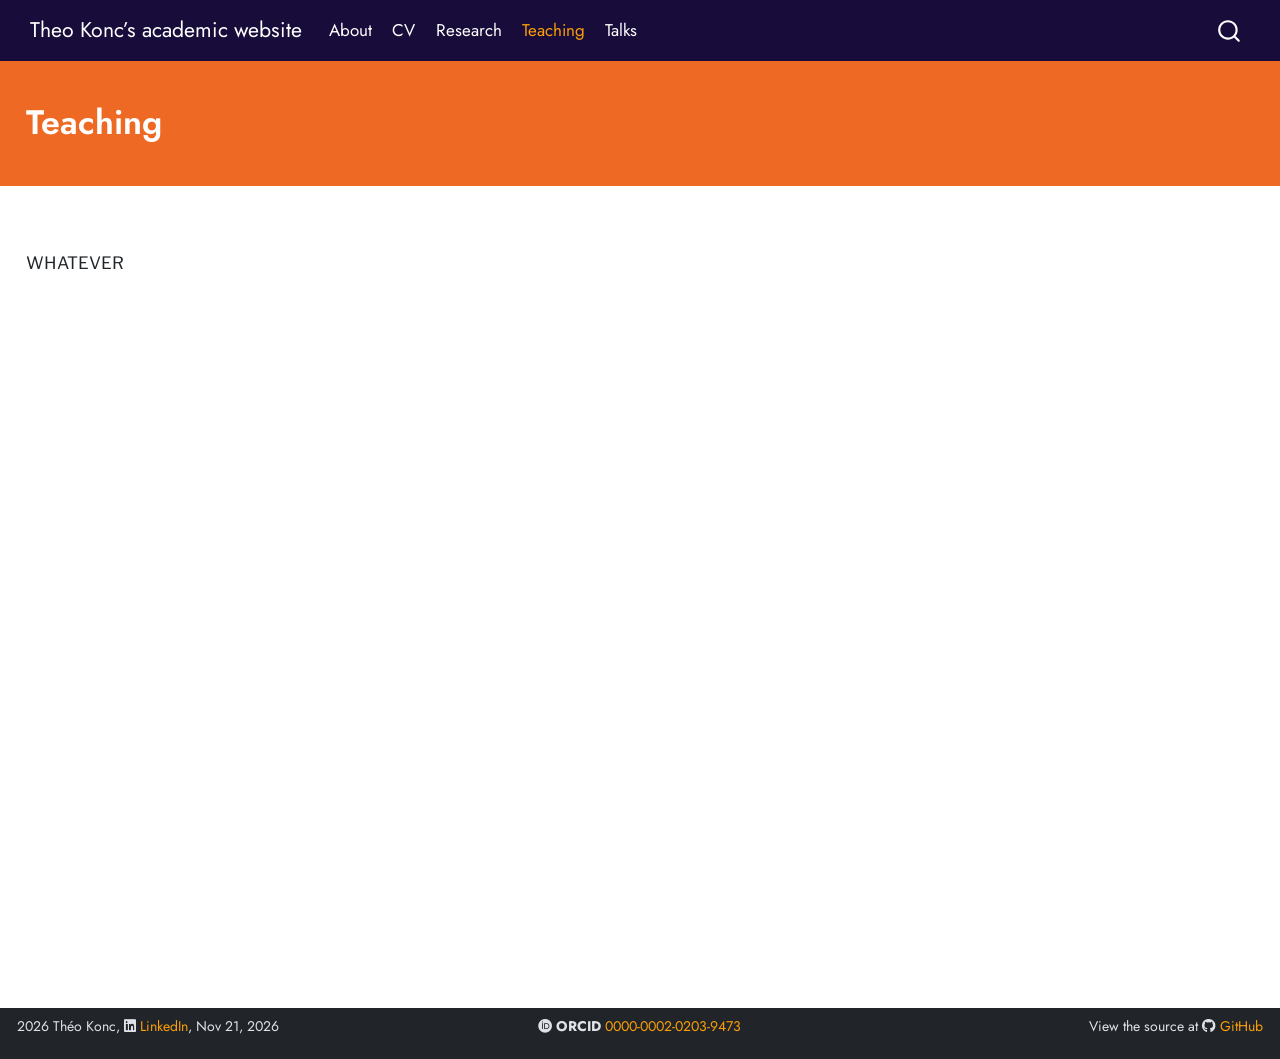
<file: teaching/index.html>
<!DOCTYPE html>
<html xmlns="http://www.w3.org/1999/xhtml" lang="en" xml:lang="en"><head>

<meta charset="utf-8">
<meta name="generator" content="quarto-1.11.9">

<meta name="viewport" content="width=device-width, initial-scale=1.0, user-scalable=yes">


<title>Teaching – Theo Konc’s academic website</title>
<style>
/* Default styles provided by pandoc.
** See https://pandoc.org/MANUAL.html#variables-for-html for config info.
*/
span.smallcaps{font-variant: small-caps;}
div.columns{display: flex; gap: 1.5em;}
div.column{flex: auto;}
@media screen {
div.columns{gap: min(4vw, 1.5em);}
div.column{overflow-x: auto;}
}
div.hanging-indent{margin-left: 1.5em; text-indent: -1.5em;}
ul.task-list{list-style: none;}
ul.task-list li input[type="checkbox"] {
  width: 0.8em;
  margin: 0 0.8em 0.2em -1em; /* quarto-specific, see https://github.com/quarto-dev/quarto-cli/issues/4556 */ 
  vertical-align: middle;
}
</style>


<script src="../site_libs/quarto-nav/quarto-nav.js"></script>
<script src="../site_libs/clipboard/clipboard.min.js"></script>
<script src="../site_libs/quarto-search/autocomplete.umd.js"></script>
<script src="../site_libs/quarto-search/fuse.min.js"></script>
<script src="../site_libs/quarto-search/quarto-search.js"></script>
<meta name="quarto:offset" content="../">
<link href="..//files/img/favicon.png" rel="icon" type="image/png">
<script src="../site_libs/quarto-html/quarto.js" type="module"></script>
<script src="../site_libs/quarto-html/tabsets/tabsets.js" type="module"></script>
<script src="../site_libs/quarto-html/scrollable-regions/scrollable-regions.js" type="module"></script>
<script src="../site_libs/quarto-html/popper.min.js"></script>
<script src="../site_libs/quarto-html/tippy.umd.min.js"></script>
<script src="../site_libs/quarto-html/anchor.min.js"></script>
<link href="../site_libs/quarto-html/tippy.css" rel="stylesheet">
<link href="../site_libs/quarto-html/quarto-syntax-highlighting-204e14f15910316c170267f8d0a55226.css" rel="stylesheet" id="quarto-text-highlighting-styles">
<script src="../site_libs/bootstrap/bootstrap.min.js"></script>
<link href="../site_libs/bootstrap/bootstrap-icons.css" rel="stylesheet">
<link href="../site_libs/bootstrap/bootstrap-a6ad4c4a9c0d0f7c226f790ea9b3074a.min.css" rel="stylesheet" append-hash="true" id="quarto-bootstrap" data-mode="light">
<link href="../site_libs/quarto-contrib/fontawesome6-6.7.2/all.min.css" rel="stylesheet">
<link href="../site_libs/quarto-contrib/fontawesome6-6.7.2/latex-fontsize.css" rel="stylesheet">
<script src="../site_libs/quarto-contrib/iconify-3.0.0/iconify-icon.min.js"></script>
<script id="quarto-search-options" type="application/json">{
  "location": "navbar",
  "copy-button": false,
  "collapse-after": 3,
  "panel-placement": "end",
  "type": "overlay",
  "limit": 50,
  "keyboard-shortcut": [
    "f",
    "/",
    "s"
  ],
  "show-item-context": false,
  "language": {
    "search-no-results-text": "No results",
    "search-matching-documents-text": "matching documents",
    "search-copy-link-title": "Copy link to search",
    "search-hide-matches-text": "Hide additional matches",
    "search-more-match-text": "more match in this document",
    "search-more-matches-text": "more matches in this document",
    "search-clear-button-title": "Clear",
    "search-text-placeholder": "",
    "search-detached-cancel-button-title": "Cancel",
    "search-submit-button-title": "Submit",
    "search-label": "Search"
  }
}</script>
<style>

      .quarto-title-block .quarto-title-banner {
        background: #EE6A24;
      }
</style>
<style>
.card-description {
  font-size: 0.85em;
  font-weight: 300;
  color: #343a40;
}
</style>


</head>

<body class="nav-fixed quarto-light"><a id="quarto-skip-link" class="visually-hidden-focusable" href="#quarto-document-content">Skip to main content</a>

<div id="quarto-search-results"></div>
  <header id="quarto-header" class="headroom fixed-top quarto-banner">
    <nav class="navbar navbar-expand-lg " data-bs-theme="dark" aria-label="Site">
      <div class="navbar-container container-fluid">
      <div class="navbar-brand-container mx-auto">
    <a class="navbar-brand" href="../index.html">
    <span class="navbar-title">Theo Konc’s academic website</span>
    </a>
  </div>
          <button class="navbar-toggler" type="button" data-bs-toggle="collapse" data-bs-target="#navbarCollapse" aria-controls="navbarCollapse" aria-expanded="false" aria-label="Toggle navigation" onclick="if (window.quartoToggleHeadroom) { window.quartoToggleHeadroom(); }">
  <span class="navbar-toggler-icon"></span>
</button>
          <div class="collapse navbar-collapse" id="navbarCollapse">
            <ul class="navbar-nav navbar-nav-scroll me-auto">
  <li class="nav-item">
    <a class="nav-link" href="../index.html"> 
<span class="menu-text">About</span></a>
  </li>  
  <li class="nav-item">
    <a class="nav-link" href="../cv/index.html"> 
<span class="menu-text">CV</span></a>
  </li>  
  <li class="nav-item">
    <a class="nav-link" href="../research/index.html"> 
<span class="menu-text">Research</span></a>
  </li>  
  <li class="nav-item">
    <a class="nav-link active" href="../teaching/index.html" aria-current="page"> 
<span class="menu-text">Teaching</span></a>
  </li>  
  <li class="nav-item">
    <a class="nav-link" href="../talks/index.html"> 
<span class="menu-text">Talks</span></a>
  </li>  
</ul>
            <ul class="navbar-nav navbar-nav-scroll ms-auto">
  <li class="nav-item">
    <a class="nav-link" href="mailto:theo.konc@wur.nl" rel="me"> 
<span class="menu-text"><iconify-icon role="img" inline="" icon="bi:envelope" style="font-size: 1.1em;" aria-label="Icon envelope from bi Iconify.design set." title="E-mail"></iconify-icon></span></a>
  </li>  
  <li class="nav-item">
    <a class="nav-link" href="https://github.com/slavko-konc" rel="me"> 
<span class="menu-text"><iconify-icon role="img" inline="" icon="bi:github" style="font-size: 1.1em;" aria-label="Icon github from bi Iconify.design set." title="GitHub"></iconify-icon></span></a>
  </li>  
</ul>
          </div> <!-- /navcollapse -->
            <div class="quarto-navbar-tools">
</div>
            <div id="quarto-search" class="" title="Search"></div>
      </div> <!-- /container-fluid -->
    </nav>
</header>
<!-- content -->
<header id="title-block-header" class="quarto-title-block default page-columns page-full">
  <div class="quarto-title-banner page-columns page-full">
    <div class="quarto-title column-page">
      <h1 class="title">Teaching</h1>
                      </div>
  </div>
    
  
  <div class="quarto-title-meta column-page">

      
    
      
    </div>
    
  
  </header><div id="quarto-content" class="quarto-container page-columns page-rows-contents page-layout-full page-navbar">
<!-- sidebar -->
<!-- margin-sidebar -->
    <div id="quarto-margin-sidebar" class="sidebar margin-sidebar zindex-bottom">
        
    </div>
<!-- main -->
<main class="content quarto-banner-title-block column-page" id="quarto-document-content" tabindex="-1">





<p>WHATEVER</p>



</main> <!-- /main -->
<script id="quarto-html-after-body" type="application/javascript">
  window.document.addEventListener("DOMContentLoaded", function (event) {
    const icon = "";
    const anchorJS = new window.AnchorJS();
    anchorJS.options = {
      placement: 'right',
      icon: icon
    };
    anchorJS.add('.anchored');
    const isCodeAnnotation = (el) => {
      for (const clz of el.classList) {
        if (clz.startsWith('code-annotation-')) {                     
          return true;
        }
      }
      return false;
    }
    const onCopySuccess = function(e) {
      // button target
      const button = e.trigger;
      // don't keep focus
      button.blur();
      // flash "checked"
      button.classList.add('code-copy-button-checked');
      var currentTitle = button.getAttribute("title");
      button.setAttribute("title", "Copied!");
      let tooltip;
      if (window.bootstrap) {
        button.setAttribute("data-bs-toggle", "tooltip");
        button.setAttribute("data-bs-placement", "left");
        button.setAttribute("data-bs-title", "Copied!");
        tooltip = new bootstrap.Tooltip(button, 
          { trigger: "manual", 
            customClass: "code-copy-button-tooltip",
            offset: [0, -8]});
        tooltip.show();    
      }
      setTimeout(function() {
        if (tooltip) {
          tooltip.hide();
          button.removeAttribute("data-bs-title");
          button.removeAttribute("data-bs-toggle");
          button.removeAttribute("data-bs-placement");
        }
        button.setAttribute("title", currentTitle);
        button.classList.remove('code-copy-button-checked');
      }, 1000);
      // clear code selection
      e.clearSelection();
    }
    const getTextToCopy = function(trigger) {
      const outerScaffold = trigger.parentElement.cloneNode(true);
      const codeEl = outerScaffold.querySelector('code');
      for (const childEl of codeEl.children) {
        if (isCodeAnnotation(childEl)) {
          childEl.remove();
        }
      }
      return codeEl.innerText;
    }
    const clipboard = new window.ClipboardJS('.code-copy-button:not([data-in-quarto-modal])', {
      text: getTextToCopy
    });
    clipboard.on('success', onCopySuccess);
    if (window.document.getElementById('quarto-embedded-source-code-modal')) {
      const clipboardModal = new window.ClipboardJS('.code-copy-button[data-in-quarto-modal]', {
        text: getTextToCopy,
        container: window.document.getElementById('quarto-embedded-source-code-modal')
      });
      clipboardModal.on('success', onCopySuccess);
    }
      var localhostRegex = new RegExp(/^(?:http|https):\/\/localhost\:?[0-9]*\//);
      var mailtoRegex = new RegExp(/^mailto:/);
        var filterRegex = new RegExp("https:\/\/theo\.konc\.fr");
      var isInternal = (href) => {
          return filterRegex.test(href) || localhostRegex.test(href) || mailtoRegex.test(href);
      }
      // Inspect non-navigation links and adorn them if external
      window.quartoDecorateExternalLinks = function (root) {
     var links = (root || window.document).querySelectorAll('a[href]:not(.nav-link):not(.navbar-brand):not(.toc-action):not(.sidebar-link):not(.sidebar-item-toggle):not(.pagination-link):not(.no-external):not([aria-hidden]):not(.dropdown-item):not(.quarto-navigation-tool):not(.about-link)');
      for (var i=0; i<links.length; i++) {
        const link = links[i];
        if (!isInternal(link.href)) {
          // undo the damage that might have been done by quarto-nav.js in the case of
          // links that we want to consider external
          if (link.dataset.originalHref !== undefined) {
            link.href = link.dataset.originalHref;
          }
          if (!link.classList.contains('no-external-icon')) {
          }
        }
      }
      };
      window.quartoDecorateExternalLinks(window.document);
    // Esc closes the popup (WCAG 1.4.13) and focus leaving both trigger and
    // popup closes it (WCAG 2.4.11); tippy handles neither for interactive popups.
    const hideOnEscAndFocusOut = {
      name: 'hideOnEscAndFocusOut',
      defaultValue: true,
      fn(instance) {
        const dismiss = () => {
          // A show scheduled by the trigger delay would otherwise reopen it
          instance.clearDelayTimeouts();
          instance.hide();
        };
        const onKeyDown = (event) => {
          if (event.key !== 'Escape') {
            return;
          }
          // Keep Esc from also reaching page handlers (e.g. reveal.js overview),
          // except an open reveal.js slide menu, which Esc should close too.
          // The menu handles keys only when its keyboard option is on.
          const menuHandlesEsc = window.Reveal?.getPlugin?.('menu')?.isOpen() &&
            window.Reveal.getConfig().menu?.keyboard !== false;
          if (!menuHandlesEsc) {
            event.stopPropagation();
          }
          if (instance.popper.contains(window.document.activeElement)) {
            // Disabled while refocusing so the focus trigger does not reopen it
            instance.disable();
            instance.reference.focus();
            instance.enable();
          }
          dismiss();
        };
        const onFocusOut = (event) => {
          const target = event.relatedTarget;
          if (target && !instance.reference.contains(target) &&
              !instance.popper.contains(target)) {
            dismiss();
          }
        };
        // On the trigger too: a click trigger (code-annotations: select) has no
        // blur handling. Attached for the instance's lifetime so leaving the
        // trigger also cancels a show still pending on the trigger delay.
        instance.reference.addEventListener('focusout', onFocusOut);
        return {
          onShow() {
            window.document.addEventListener('keydown', onKeyDown, true);
            instance.popper.addEventListener('focusout', onFocusOut);
          },
          onHide() {
            window.document.removeEventListener('keydown', onKeyDown, true);
            instance.popper.removeEventListener('focusout', onFocusOut);
          },
          onDestroy() {
            instance.reference.removeEventListener('focusout', onFocusOut);
          },
        };
      },
    };
    function tippyHover(el, contentFn, onTriggerFn, onUntriggerFn) {
      const config = {
        allowHTML: true,
        maxWidth: 500,
        delay: 100,
        arrow: false,
        appendTo: function(el) {
            return el.parentElement;
        },
        interactive: true,
        interactiveBorder: 10,
        theme: 'quarto',
        placement: 'bottom-start',
        plugins: [hideOnEscAndFocusOut],
      };
      if (contentFn) {
        config.content = contentFn;
      }
      if (onTriggerFn) {
        config.onTrigger = onTriggerFn;
      }
      if (onUntriggerFn) {
        config.onUntrigger = onUntriggerFn;
      }
      window.tippy(el, config); 
    }
    const noterefs = window.document.querySelectorAll('a[role="doc-noteref"]');
    for (var i=0; i<noterefs.length; i++) {
      const ref = noterefs[i];
      tippyHover(ref, function() {
        // use id or data attribute instead here
        let href = ref.getAttribute('data-footnote-href') || ref.getAttribute('href');
        try { href = new URL(href).hash; } catch {}
        const id = href.replace(/^#\/?/, "");
        const note = window.document.getElementById(id);
        if (note) {
          return note.innerHTML;
        } else {
          return "";
        }
      });
    }
    const xrefs = window.document.querySelectorAll('a.quarto-xref');
    const processXRef = (id, note) => {
      // Strip column container classes
      const stripColumnClz = (el) => {
        el.classList.remove("page-full", "page-columns");
        if (el.children) {
          for (const child of el.children) {
            stripColumnClz(child);
          }
        }
      }
      stripColumnClz(note)
      if (id === null || id.startsWith('sec-')) {
        // Special case sections, only their first couple elements
        const container = document.createElement("div");
        if (note.children && note.children.length > 2) {
          container.appendChild(note.children[0].cloneNode(true));
          for (let i = 1; i < note.children.length; i++) {
            const child = note.children[i];
            if (child.tagName === "P" && child.innerText === "") {
              continue;
            } else {
              container.appendChild(child.cloneNode(true));
              break;
            }
          }
          if (window.Quarto?.typesetMath) {
            window.Quarto.typesetMath(container);
          }
          return container.innerHTML
        } else {
          if (window.Quarto?.typesetMath) {
            window.Quarto.typesetMath(note);
          }
          return note.innerHTML;
        }
      } else {
        // Remove any anchor links if they are present
        const anchorLink = note.querySelector('a.anchorjs-link');
        if (anchorLink) {
          anchorLink.remove();
        }
        if (window.Quarto?.typesetMath) {
          window.Quarto.typesetMath(note);
        }
        if (note.classList.contains("callout")) {
          return note.outerHTML;
        } else {
          return note.innerHTML;
        }
      }
    }
    for (var i=0; i<xrefs.length; i++) {
      const xref = xrefs[i];
      tippyHover(xref, undefined, function(instance) {
        instance.disable();
        let url = xref.getAttribute('href');
        let hash = undefined; 
        if (url.startsWith('#')) {
          hash = url;
        } else {
          try { hash = new URL(url).hash; } catch {}
        }
        if (hash) {
          const id = hash.replace(/^#\/?/, "");
          const note = window.document.getElementById(id);
          if (note !== null) {
            try {
              const html = processXRef(id, note.cloneNode(true));
              instance.setContent(html);
            } finally {
              instance.enable();
              instance.show();
            }
          } else {
            // See if we can fetch this
            fetch(url.split('#')[0])
            .then(res => res.text())
            .then(html => {
              const parser = new DOMParser();
              const htmlDoc = parser.parseFromString(html, "text/html");
              const note = htmlDoc.getElementById(id);
              if (note !== null) {
                const html = processXRef(id, note);
                instance.setContent(html);
              } 
            }).finally(() => {
              instance.enable();
              instance.show();
            });
          }
        } else {
          // See if we can fetch a full url (with no hash to target)
          // This is a special case and we should probably do some content thinning / targeting
          fetch(url)
          .then(res => res.text())
          .then(html => {
            const parser = new DOMParser();
            const htmlDoc = parser.parseFromString(html, "text/html");
            const note = htmlDoc.querySelector('main.content');
            if (note !== null) {
              // This should only happen for chapter cross references
              // (since there is no id in the URL)
              // remove the first header
              if (note.children.length > 0 && note.children[0].tagName === "HEADER") {
                note.children[0].remove();
              }
              const html = processXRef(null, note);
              instance.setContent(html);
            } 
          }).finally(() => {
            instance.enable();
            instance.show();
          });
        }
      }, function(instance) {
      });
    }
        let selectedAnnoteEl;
        const selectorForAnnotation = ( cell, annotation) => {
          let cellAttr = 'data-code-cell="' + cell + '"';
          let lineAttr = 'data-code-annotation="' +  annotation + '"';
          const selector = 'span[' + cellAttr + '][' + lineAttr + ']';
          return selector;
        }
        const selectCodeLines = (annoteEl) => {
          const doc = window.document;
          const targetCell = annoteEl.getAttribute("data-target-cell");
          const targetAnnotation = annoteEl.getAttribute("data-target-annotation");
          const annoteSpan = window.document.querySelector(selectorForAnnotation(targetCell, targetAnnotation));
          const lines = annoteSpan.getAttribute("data-code-lines").split(",");
          const lineIds = lines.map((line) => {
            return targetCell + "-" + line;
          })
          // Each band is positioned against its own containing block, which is
          // not the offsetParent of the lines, so place it from client rects.
          const placeBand = (band, firstEl, lastEl, codeBlock) => {
            const container = band.offsetParent;
            if (container === null) {
              return;
            }
            const containerRect = container.getBoundingClientRect();
            // Reveal.js scales slides with a transform, so convert client
            // pixels back to the CSS pixels of the container.
            const scale = containerRect.height / container.offsetHeight || 1;
            const firstRect = firstEl.getBoundingClientRect();
            const lastRect = lastEl.getBoundingClientRect();
            const top = (firstRect.top - containerRect.top) / scale - container.clientTop + container.scrollTop;
            const height = (lastRect.bottom - firstRect.top) / scale;
            band.style.top = top - 2 + "px";
            band.style.height = height + 4 + "px";
            if (codeBlock) {
              // Without the copy button wrapper, the containing block is wider
              // than the code block, so span the code block explicitly.
              const blockRect = codeBlock.getBoundingClientRect();
              band.style.left = (blockRect.left - containerRect.left) / scale - container.clientLeft + container.scrollLeft + "px";
              band.style.width = blockRect.width / scale + "px";
            }
          };
          if (lineIds.length > 0) {
            const el = window.document.getElementById(lineIds[0]);
            const lastEl = window.document.getElementById(lineIds[lineIds.length - 1]);
            const parent = el.parentElement.parentElement;
            // cook up a div (if necessary) and position it
            let div = window.document.getElementById("code-annotation-line-highlight");
            if (div === null) {
              div = window.document.createElement("div");
              div.setAttribute("id", "code-annotation-line-highlight");
              div.style.position = 'absolute';
              parent.appendChild(div);
            }
            placeBand(div, el, lastEl, parent.closest("div.sourceCode") || parent);
            let gutterDiv = window.document.getElementById("code-annotation-line-highlight-gutter");
            if (gutterDiv === null) {
              gutterDiv = window.document.createElement("div");
              gutterDiv.setAttribute("id", "code-annotation-line-highlight-gutter");
              gutterDiv.style.position = 'absolute';
              const codeCell = window.document.getElementById(targetCell);
              const gutter = codeCell.querySelector('.code-annotation-gutter');
              gutter.appendChild(gutterDiv);
            }
            placeBand(gutterDiv, el, lastEl);
            selectedAnnoteEl = annoteEl;
          }
        };
        const unselectCodeLines = () => {
          const elementsIds = ["code-annotation-line-highlight", "code-annotation-line-highlight-gutter"];
          elementsIds.forEach((elId) => {
            const div = window.document.getElementById(elId);
            if (div) {
              div.remove();
            }
          });
          selectedAnnoteEl = undefined;
        };
          // Handle positioning of the toggle
      window.addEventListener(
        "resize",
        throttle(() => {
          elRect = undefined;
          if (selectedAnnoteEl) {
            selectCodeLines(selectedAnnoteEl);
          }
        }, 10)
      );
      function throttle(fn, ms) {
      let throttle = false;
      let timer;
        return (...args) => {
          if(!throttle) { // first call gets through
              fn.apply(this, args);
              throttle = true;
          } else { // all the others get throttled
              if(timer) clearTimeout(timer); // cancel #2
              timer = setTimeout(() => {
                fn.apply(this, args);
                timer = throttle = false;
              }, ms);
          }
        };
      }
        // Attach click handler to the DT
        const annoteDls = window.document.querySelectorAll('dt[data-target-cell]');
        for (const annoteDlNode of annoteDls) {
          annoteDlNode.addEventListener('click', (event) => {
            const clickedEl = event.target;
            if (clickedEl !== selectedAnnoteEl) {
              unselectCodeLines();
              const activeEl = window.document.querySelector('dt[data-target-cell].code-annotation-active');
              if (activeEl) {
                activeEl.classList.remove('code-annotation-active');
              }
              selectCodeLines(clickedEl);
              clickedEl.classList.add('code-annotation-active');
            } else {
              // Unselect the line
              unselectCodeLines();
              clickedEl.classList.remove('code-annotation-active');
            }
          });
        }
    const findCites = (el) => {
      const parentEl = el.parentElement;
      if (parentEl) {
        const cites = parentEl.dataset.cites;
        if (cites) {
          return {
            el,
            cites: cites.split(' ')
          };
        } else {
          return findCites(el.parentElement)
        }
      } else {
        return undefined;
      }
    };
    var bibliorefs = window.document.querySelectorAll('a[role="doc-biblioref"]');
    for (var i=0; i<bibliorefs.length; i++) {
      const ref = bibliorefs[i];
      const citeInfo = findCites(ref);
      if (citeInfo) {
        tippyHover(citeInfo.el, function() {
          var popup = window.document.createElement('div');
          citeInfo.cites.forEach(function(cite) {
            var citeDiv = window.document.createElement('div');
            citeDiv.classList.add('hanging-indent');
            citeDiv.classList.add('csl-entry');
            var biblioDiv = window.document.getElementById('ref-' + cite);
            if (biblioDiv) {
              citeDiv.innerHTML = biblioDiv.innerHTML;
            }
            popup.appendChild(citeDiv);
          });
          return popup.innerHTML;
        });
      }
    }
  });
  </script>
  <script type="application/javascript">
  window.quartoScrollableRegionsLabels = {"code":"Scrollable code","output":"Scrollable output"};
  </script>
</div> <!-- /content -->
<footer class="footer">
  <div class="nav-footer">
    <div class="nav-footer-left">
<p><span class="faux-block"> 2026 Théo Konc, <i class="fa-brands fa-linkedin" aria-label="linkedin"></i> <a href="https://nl.linkedin.com/in/théo-konc-37b3108b" target="_blank">LinkedIn</a>, Nov 21, 2026 </span></p>
</div>   
    <div class="nav-footer-center">
<p><span class="faux-block"> <i class="fa-brands fa-orcid" aria-label="orcid"></i> <strong>ORCID</strong> <a href="https://orcid.org/0000-0002-0203-9473">0000-0002-0203-9473</a></span></p>
</div>
    <div class="nav-footer-right">
<p><span class="faux-block">View the source at <i class="fa-brands fa-github" aria-label="github"></i> <a href="https://github.com/slavko-konc/the-konc-academic-ws">GitHub</a></span></p>
</div>
  </div>
</footer>




</body></html>
</file>
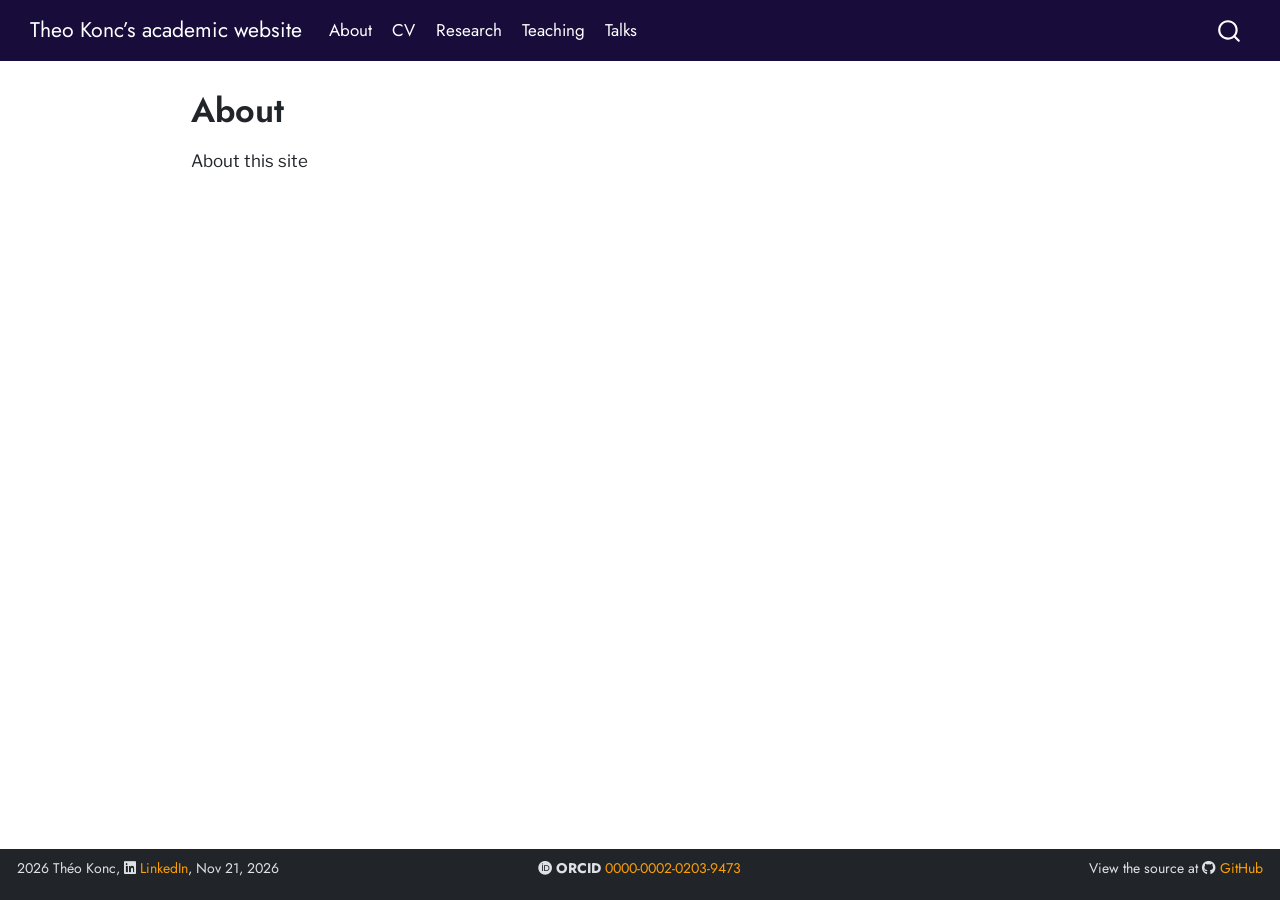
<file: about.html>
<!DOCTYPE html>
<html xmlns="http://www.w3.org/1999/xhtml" lang="en" xml:lang="en"><head>

<meta charset="utf-8">
<meta name="generator" content="quarto-1.11.9">

<meta name="viewport" content="width=device-width, initial-scale=1.0, user-scalable=yes">


<title>About – Theo Konc’s academic website</title>
<style>
/* Default styles provided by pandoc.
** See https://pandoc.org/MANUAL.html#variables-for-html for config info.
*/
span.smallcaps{font-variant: small-caps;}
div.columns{display: flex; gap: 1.5em;}
div.column{flex: auto;}
@media screen {
div.columns{gap: min(4vw, 1.5em);}
div.column{overflow-x: auto;}
}
div.hanging-indent{margin-left: 1.5em; text-indent: -1.5em;}
ul.task-list{list-style: none;}
ul.task-list li input[type="checkbox"] {
  width: 0.8em;
  margin: 0 0.8em 0.2em -1em; /* quarto-specific, see https://github.com/quarto-dev/quarto-cli/issues/4556 */ 
  vertical-align: middle;
}
</style>


<script src="site_libs/quarto-nav/quarto-nav.js"></script>
<script src="site_libs/clipboard/clipboard.min.js"></script>
<script src="site_libs/quarto-search/autocomplete.umd.js"></script>
<script src="site_libs/quarto-search/fuse.min.js"></script>
<script src="site_libs/quarto-search/quarto-search.js"></script>
<meta name="quarto:offset" content="./">
<link href=".//files/img/favicon.png" rel="icon" type="image/png">
<script src="site_libs/quarto-html/quarto.js" type="module"></script>
<script src="site_libs/quarto-html/tabsets/tabsets.js" type="module"></script>
<script src="site_libs/quarto-html/scrollable-regions/scrollable-regions.js" type="module"></script>
<script src="site_libs/quarto-html/popper.min.js"></script>
<script src="site_libs/quarto-html/tippy.umd.min.js"></script>
<script src="site_libs/quarto-html/anchor.min.js"></script>
<link href="site_libs/quarto-html/tippy.css" rel="stylesheet">
<link href="site_libs/quarto-html/quarto-syntax-highlighting-204e14f15910316c170267f8d0a55226.css" rel="stylesheet" id="quarto-text-highlighting-styles">
<script src="site_libs/bootstrap/bootstrap.min.js"></script>
<link href="site_libs/bootstrap/bootstrap-icons.css" rel="stylesheet">
<link href="site_libs/bootstrap/bootstrap-a6ad4c4a9c0d0f7c226f790ea9b3074a.min.css" rel="stylesheet" append-hash="true" id="quarto-bootstrap" data-mode="light">
<link href="site_libs/quarto-contrib/fontawesome6-6.7.2/all.min.css" rel="stylesheet">
<link href="site_libs/quarto-contrib/fontawesome6-6.7.2/latex-fontsize.css" rel="stylesheet">
<script src="site_libs/quarto-contrib/iconify-3.0.0/iconify-icon.min.js"></script>
<script id="quarto-search-options" type="application/json">{
  "location": "navbar",
  "copy-button": false,
  "collapse-after": 3,
  "panel-placement": "end",
  "type": "overlay",
  "limit": 50,
  "keyboard-shortcut": [
    "f",
    "/",
    "s"
  ],
  "show-item-context": false,
  "language": {
    "search-no-results-text": "No results",
    "search-matching-documents-text": "matching documents",
    "search-copy-link-title": "Copy link to search",
    "search-hide-matches-text": "Hide additional matches",
    "search-more-match-text": "more match in this document",
    "search-more-matches-text": "more matches in this document",
    "search-clear-button-title": "Clear",
    "search-text-placeholder": "",
    "search-detached-cancel-button-title": "Cancel",
    "search-submit-button-title": "Submit",
    "search-label": "Search"
  }
}</script>


</head>

<body class="nav-fixed fullcontent quarto-light"><a id="quarto-skip-link" class="visually-hidden-focusable" href="#quarto-document-content">Skip to main content</a>

<div id="quarto-search-results"></div>
  <header id="quarto-header" class="headroom fixed-top">
    <nav class="navbar navbar-expand-lg " data-bs-theme="dark" aria-label="Site">
      <div class="navbar-container container-fluid">
      <div class="navbar-brand-container mx-auto">
    <a class="navbar-brand" href="./index.html">
    <span class="navbar-title">Theo Konc’s academic website</span>
    </a>
  </div>
          <button class="navbar-toggler" type="button" data-bs-toggle="collapse" data-bs-target="#navbarCollapse" aria-controls="navbarCollapse" aria-expanded="false" aria-label="Toggle navigation" onclick="if (window.quartoToggleHeadroom) { window.quartoToggleHeadroom(); }">
  <span class="navbar-toggler-icon"></span>
</button>
          <div class="collapse navbar-collapse" id="navbarCollapse">
            <ul class="navbar-nav navbar-nav-scroll me-auto">
  <li class="nav-item">
    <a class="nav-link" href="./index.html"> 
<span class="menu-text">About</span></a>
  </li>  
  <li class="nav-item">
    <a class="nav-link" href="./cv/index.html"> 
<span class="menu-text">CV</span></a>
  </li>  
  <li class="nav-item">
    <a class="nav-link" href="./research/index.html"> 
<span class="menu-text">Research</span></a>
  </li>  
  <li class="nav-item">
    <a class="nav-link" href="./teaching/index.html"> 
<span class="menu-text">Teaching</span></a>
  </li>  
  <li class="nav-item">
    <a class="nav-link" href="./talks/index.html"> 
<span class="menu-text">Talks</span></a>
  </li>  
</ul>
            <ul class="navbar-nav navbar-nav-scroll ms-auto">
  <li class="nav-item">
    <a class="nav-link" href="mailto:theo.konc@wur.nl" rel="me"> 
<span class="menu-text"><iconify-icon role="img" inline="" icon="bi:envelope" style="font-size: 1.1em;" aria-label="Icon envelope from bi Iconify.design set." title="E-mail"></iconify-icon></span></a>
  </li>  
  <li class="nav-item">
    <a class="nav-link" href="https://github.com/slavko-konc" rel="me"> 
<span class="menu-text"><iconify-icon role="img" inline="" icon="bi:github" style="font-size: 1.1em;" aria-label="Icon github from bi Iconify.design set." title="GitHub"></iconify-icon></span></a>
  </li>  
</ul>
          </div> <!-- /navcollapse -->
            <div class="quarto-navbar-tools">
</div>
            <div id="quarto-search" class="" title="Search"></div>
      </div> <!-- /container-fluid -->
    </nav>
</header>
<!-- content -->
<div id="quarto-content" class="quarto-container page-columns page-rows-contents page-layout-article page-navbar">
<!-- sidebar -->
<!-- margin-sidebar -->
    
<!-- main -->
<main class="content" id="quarto-document-content" tabindex="-1">

<header id="title-block-header" class="quarto-title-block default">
<div class="quarto-title">
<h1 class="title">About</h1>
</div>



<div class="quarto-title-meta">

    
  
    
  </div>
  


</header>


<p>About this site</p>



</main> <!-- /main -->
<script id="quarto-html-after-body" type="application/javascript">
  window.document.addEventListener("DOMContentLoaded", function (event) {
    const icon = "";
    const anchorJS = new window.AnchorJS();
    anchorJS.options = {
      placement: 'right',
      icon: icon
    };
    anchorJS.add('.anchored');
    const isCodeAnnotation = (el) => {
      for (const clz of el.classList) {
        if (clz.startsWith('code-annotation-')) {                     
          return true;
        }
      }
      return false;
    }
    const onCopySuccess = function(e) {
      // button target
      const button = e.trigger;
      // don't keep focus
      button.blur();
      // flash "checked"
      button.classList.add('code-copy-button-checked');
      var currentTitle = button.getAttribute("title");
      button.setAttribute("title", "Copied!");
      let tooltip;
      if (window.bootstrap) {
        button.setAttribute("data-bs-toggle", "tooltip");
        button.setAttribute("data-bs-placement", "left");
        button.setAttribute("data-bs-title", "Copied!");
        tooltip = new bootstrap.Tooltip(button, 
          { trigger: "manual", 
            customClass: "code-copy-button-tooltip",
            offset: [0, -8]});
        tooltip.show();    
      }
      setTimeout(function() {
        if (tooltip) {
          tooltip.hide();
          button.removeAttribute("data-bs-title");
          button.removeAttribute("data-bs-toggle");
          button.removeAttribute("data-bs-placement");
        }
        button.setAttribute("title", currentTitle);
        button.classList.remove('code-copy-button-checked');
      }, 1000);
      // clear code selection
      e.clearSelection();
    }
    const getTextToCopy = function(trigger) {
      const outerScaffold = trigger.parentElement.cloneNode(true);
      const codeEl = outerScaffold.querySelector('code');
      for (const childEl of codeEl.children) {
        if (isCodeAnnotation(childEl)) {
          childEl.remove();
        }
      }
      return codeEl.innerText;
    }
    const clipboard = new window.ClipboardJS('.code-copy-button:not([data-in-quarto-modal])', {
      text: getTextToCopy
    });
    clipboard.on('success', onCopySuccess);
    if (window.document.getElementById('quarto-embedded-source-code-modal')) {
      const clipboardModal = new window.ClipboardJS('.code-copy-button[data-in-quarto-modal]', {
        text: getTextToCopy,
        container: window.document.getElementById('quarto-embedded-source-code-modal')
      });
      clipboardModal.on('success', onCopySuccess);
    }
      var localhostRegex = new RegExp(/^(?:http|https):\/\/localhost\:?[0-9]*\//);
      var mailtoRegex = new RegExp(/^mailto:/);
        var filterRegex = new RegExp("https:\/\/theo\.konc\.fr");
      var isInternal = (href) => {
          return filterRegex.test(href) || localhostRegex.test(href) || mailtoRegex.test(href);
      }
      // Inspect non-navigation links and adorn them if external
      window.quartoDecorateExternalLinks = function (root) {
     var links = (root || window.document).querySelectorAll('a[href]:not(.nav-link):not(.navbar-brand):not(.toc-action):not(.sidebar-link):not(.sidebar-item-toggle):not(.pagination-link):not(.no-external):not([aria-hidden]):not(.dropdown-item):not(.quarto-navigation-tool):not(.about-link)');
      for (var i=0; i<links.length; i++) {
        const link = links[i];
        if (!isInternal(link.href)) {
          // undo the damage that might have been done by quarto-nav.js in the case of
          // links that we want to consider external
          if (link.dataset.originalHref !== undefined) {
            link.href = link.dataset.originalHref;
          }
          if (!link.classList.contains('no-external-icon')) {
          }
        }
      }
      };
      window.quartoDecorateExternalLinks(window.document);
    // Esc closes the popup (WCAG 1.4.13) and focus leaving both trigger and
    // popup closes it (WCAG 2.4.11); tippy handles neither for interactive popups.
    const hideOnEscAndFocusOut = {
      name: 'hideOnEscAndFocusOut',
      defaultValue: true,
      fn(instance) {
        const dismiss = () => {
          // A show scheduled by the trigger delay would otherwise reopen it
          instance.clearDelayTimeouts();
          instance.hide();
        };
        const onKeyDown = (event) => {
          if (event.key !== 'Escape') {
            return;
          }
          // Keep Esc from also reaching page handlers (e.g. reveal.js overview),
          // except an open reveal.js slide menu, which Esc should close too.
          // The menu handles keys only when its keyboard option is on.
          const menuHandlesEsc = window.Reveal?.getPlugin?.('menu')?.isOpen() &&
            window.Reveal.getConfig().menu?.keyboard !== false;
          if (!menuHandlesEsc) {
            event.stopPropagation();
          }
          if (instance.popper.contains(window.document.activeElement)) {
            // Disabled while refocusing so the focus trigger does not reopen it
            instance.disable();
            instance.reference.focus();
            instance.enable();
          }
          dismiss();
        };
        const onFocusOut = (event) => {
          const target = event.relatedTarget;
          if (target && !instance.reference.contains(target) &&
              !instance.popper.contains(target)) {
            dismiss();
          }
        };
        // On the trigger too: a click trigger (code-annotations: select) has no
        // blur handling. Attached for the instance's lifetime so leaving the
        // trigger also cancels a show still pending on the trigger delay.
        instance.reference.addEventListener('focusout', onFocusOut);
        return {
          onShow() {
            window.document.addEventListener('keydown', onKeyDown, true);
            instance.popper.addEventListener('focusout', onFocusOut);
          },
          onHide() {
            window.document.removeEventListener('keydown', onKeyDown, true);
            instance.popper.removeEventListener('focusout', onFocusOut);
          },
          onDestroy() {
            instance.reference.removeEventListener('focusout', onFocusOut);
          },
        };
      },
    };
    function tippyHover(el, contentFn, onTriggerFn, onUntriggerFn) {
      const config = {
        allowHTML: true,
        maxWidth: 500,
        delay: 100,
        arrow: false,
        appendTo: function(el) {
            return el.parentElement;
        },
        interactive: true,
        interactiveBorder: 10,
        theme: 'quarto',
        placement: 'bottom-start',
        plugins: [hideOnEscAndFocusOut],
      };
      if (contentFn) {
        config.content = contentFn;
      }
      if (onTriggerFn) {
        config.onTrigger = onTriggerFn;
      }
      if (onUntriggerFn) {
        config.onUntrigger = onUntriggerFn;
      }
      window.tippy(el, config); 
    }
    const noterefs = window.document.querySelectorAll('a[role="doc-noteref"]');
    for (var i=0; i<noterefs.length; i++) {
      const ref = noterefs[i];
      tippyHover(ref, function() {
        // use id or data attribute instead here
        let href = ref.getAttribute('data-footnote-href') || ref.getAttribute('href');
        try { href = new URL(href).hash; } catch {}
        const id = href.replace(/^#\/?/, "");
        const note = window.document.getElementById(id);
        if (note) {
          return note.innerHTML;
        } else {
          return "";
        }
      });
    }
    const xrefs = window.document.querySelectorAll('a.quarto-xref');
    const processXRef = (id, note) => {
      // Strip column container classes
      const stripColumnClz = (el) => {
        el.classList.remove("page-full", "page-columns");
        if (el.children) {
          for (const child of el.children) {
            stripColumnClz(child);
          }
        }
      }
      stripColumnClz(note)
      if (id === null || id.startsWith('sec-')) {
        // Special case sections, only their first couple elements
        const container = document.createElement("div");
        if (note.children && note.children.length > 2) {
          container.appendChild(note.children[0].cloneNode(true));
          for (let i = 1; i < note.children.length; i++) {
            const child = note.children[i];
            if (child.tagName === "P" && child.innerText === "") {
              continue;
            } else {
              container.appendChild(child.cloneNode(true));
              break;
            }
          }
          if (window.Quarto?.typesetMath) {
            window.Quarto.typesetMath(container);
          }
          return container.innerHTML
        } else {
          if (window.Quarto?.typesetMath) {
            window.Quarto.typesetMath(note);
          }
          return note.innerHTML;
        }
      } else {
        // Remove any anchor links if they are present
        const anchorLink = note.querySelector('a.anchorjs-link');
        if (anchorLink) {
          anchorLink.remove();
        }
        if (window.Quarto?.typesetMath) {
          window.Quarto.typesetMath(note);
        }
        if (note.classList.contains("callout")) {
          return note.outerHTML;
        } else {
          return note.innerHTML;
        }
      }
    }
    for (var i=0; i<xrefs.length; i++) {
      const xref = xrefs[i];
      tippyHover(xref, undefined, function(instance) {
        instance.disable();
        let url = xref.getAttribute('href');
        let hash = undefined; 
        if (url.startsWith('#')) {
          hash = url;
        } else {
          try { hash = new URL(url).hash; } catch {}
        }
        if (hash) {
          const id = hash.replace(/^#\/?/, "");
          const note = window.document.getElementById(id);
          if (note !== null) {
            try {
              const html = processXRef(id, note.cloneNode(true));
              instance.setContent(html);
            } finally {
              instance.enable();
              instance.show();
            }
          } else {
            // See if we can fetch this
            fetch(url.split('#')[0])
            .then(res => res.text())
            .then(html => {
              const parser = new DOMParser();
              const htmlDoc = parser.parseFromString(html, "text/html");
              const note = htmlDoc.getElementById(id);
              if (note !== null) {
                const html = processXRef(id, note);
                instance.setContent(html);
              } 
            }).finally(() => {
              instance.enable();
              instance.show();
            });
          }
        } else {
          // See if we can fetch a full url (with no hash to target)
          // This is a special case and we should probably do some content thinning / targeting
          fetch(url)
          .then(res => res.text())
          .then(html => {
            const parser = new DOMParser();
            const htmlDoc = parser.parseFromString(html, "text/html");
            const note = htmlDoc.querySelector('main.content');
            if (note !== null) {
              // This should only happen for chapter cross references
              // (since there is no id in the URL)
              // remove the first header
              if (note.children.length > 0 && note.children[0].tagName === "HEADER") {
                note.children[0].remove();
              }
              const html = processXRef(null, note);
              instance.setContent(html);
            } 
          }).finally(() => {
            instance.enable();
            instance.show();
          });
        }
      }, function(instance) {
      });
    }
        let selectedAnnoteEl;
        const selectorForAnnotation = ( cell, annotation) => {
          let cellAttr = 'data-code-cell="' + cell + '"';
          let lineAttr = 'data-code-annotation="' +  annotation + '"';
          const selector = 'span[' + cellAttr + '][' + lineAttr + ']';
          return selector;
        }
        const selectCodeLines = (annoteEl) => {
          const doc = window.document;
          const targetCell = annoteEl.getAttribute("data-target-cell");
          const targetAnnotation = annoteEl.getAttribute("data-target-annotation");
          const annoteSpan = window.document.querySelector(selectorForAnnotation(targetCell, targetAnnotation));
          const lines = annoteSpan.getAttribute("data-code-lines").split(",");
          const lineIds = lines.map((line) => {
            return targetCell + "-" + line;
          })
          // Each band is positioned against its own containing block, which is
          // not the offsetParent of the lines, so place it from client rects.
          const placeBand = (band, firstEl, lastEl, codeBlock) => {
            const container = band.offsetParent;
            if (container === null) {
              return;
            }
            const containerRect = container.getBoundingClientRect();
            // Reveal.js scales slides with a transform, so convert client
            // pixels back to the CSS pixels of the container.
            const scale = containerRect.height / container.offsetHeight || 1;
            const firstRect = firstEl.getBoundingClientRect();
            const lastRect = lastEl.getBoundingClientRect();
            const top = (firstRect.top - containerRect.top) / scale - container.clientTop + container.scrollTop;
            const height = (lastRect.bottom - firstRect.top) / scale;
            band.style.top = top - 2 + "px";
            band.style.height = height + 4 + "px";
            if (codeBlock) {
              // Without the copy button wrapper, the containing block is wider
              // than the code block, so span the code block explicitly.
              const blockRect = codeBlock.getBoundingClientRect();
              band.style.left = (blockRect.left - containerRect.left) / scale - container.clientLeft + container.scrollLeft + "px";
              band.style.width = blockRect.width / scale + "px";
            }
          };
          if (lineIds.length > 0) {
            const el = window.document.getElementById(lineIds[0]);
            const lastEl = window.document.getElementById(lineIds[lineIds.length - 1]);
            const parent = el.parentElement.parentElement;
            // cook up a div (if necessary) and position it
            let div = window.document.getElementById("code-annotation-line-highlight");
            if (div === null) {
              div = window.document.createElement("div");
              div.setAttribute("id", "code-annotation-line-highlight");
              div.style.position = 'absolute';
              parent.appendChild(div);
            }
            placeBand(div, el, lastEl, parent.closest("div.sourceCode") || parent);
            let gutterDiv = window.document.getElementById("code-annotation-line-highlight-gutter");
            if (gutterDiv === null) {
              gutterDiv = window.document.createElement("div");
              gutterDiv.setAttribute("id", "code-annotation-line-highlight-gutter");
              gutterDiv.style.position = 'absolute';
              const codeCell = window.document.getElementById(targetCell);
              const gutter = codeCell.querySelector('.code-annotation-gutter');
              gutter.appendChild(gutterDiv);
            }
            placeBand(gutterDiv, el, lastEl);
            selectedAnnoteEl = annoteEl;
          }
        };
        const unselectCodeLines = () => {
          const elementsIds = ["code-annotation-line-highlight", "code-annotation-line-highlight-gutter"];
          elementsIds.forEach((elId) => {
            const div = window.document.getElementById(elId);
            if (div) {
              div.remove();
            }
          });
          selectedAnnoteEl = undefined;
        };
          // Handle positioning of the toggle
      window.addEventListener(
        "resize",
        throttle(() => {
          elRect = undefined;
          if (selectedAnnoteEl) {
            selectCodeLines(selectedAnnoteEl);
          }
        }, 10)
      );
      function throttle(fn, ms) {
      let throttle = false;
      let timer;
        return (...args) => {
          if(!throttle) { // first call gets through
              fn.apply(this, args);
              throttle = true;
          } else { // all the others get throttled
              if(timer) clearTimeout(timer); // cancel #2
              timer = setTimeout(() => {
                fn.apply(this, args);
                timer = throttle = false;
              }, ms);
          }
        };
      }
        // Attach click handler to the DT
        const annoteDls = window.document.querySelectorAll('dt[data-target-cell]');
        for (const annoteDlNode of annoteDls) {
          annoteDlNode.addEventListener('click', (event) => {
            const clickedEl = event.target;
            if (clickedEl !== selectedAnnoteEl) {
              unselectCodeLines();
              const activeEl = window.document.querySelector('dt[data-target-cell].code-annotation-active');
              if (activeEl) {
                activeEl.classList.remove('code-annotation-active');
              }
              selectCodeLines(clickedEl);
              clickedEl.classList.add('code-annotation-active');
            } else {
              // Unselect the line
              unselectCodeLines();
              clickedEl.classList.remove('code-annotation-active');
            }
          });
        }
    const findCites = (el) => {
      const parentEl = el.parentElement;
      if (parentEl) {
        const cites = parentEl.dataset.cites;
        if (cites) {
          return {
            el,
            cites: cites.split(' ')
          };
        } else {
          return findCites(el.parentElement)
        }
      } else {
        return undefined;
      }
    };
    var bibliorefs = window.document.querySelectorAll('a[role="doc-biblioref"]');
    for (var i=0; i<bibliorefs.length; i++) {
      const ref = bibliorefs[i];
      const citeInfo = findCites(ref);
      if (citeInfo) {
        tippyHover(citeInfo.el, function() {
          var popup = window.document.createElement('div');
          citeInfo.cites.forEach(function(cite) {
            var citeDiv = window.document.createElement('div');
            citeDiv.classList.add('hanging-indent');
            citeDiv.classList.add('csl-entry');
            var biblioDiv = window.document.getElementById('ref-' + cite);
            if (biblioDiv) {
              citeDiv.innerHTML = biblioDiv.innerHTML;
            }
            popup.appendChild(citeDiv);
          });
          return popup.innerHTML;
        });
      }
    }
  });
  </script>
  <script type="application/javascript">
  window.quartoScrollableRegionsLabels = {"code":"Scrollable code","output":"Scrollable output"};
  </script>
</div> <!-- /content -->
<footer class="footer">
  <div class="nav-footer">
    <div class="nav-footer-left">
<p><span class="faux-block"> 2026 Théo Konc, <i class="fa-brands fa-linkedin" aria-label="linkedin"></i> <a href="https://nl.linkedin.com/in/théo-konc-37b3108b" target="_blank">LinkedIn</a>, Nov 21, 2026 </span></p>
</div>   
    <div class="nav-footer-center">
<p><span class="faux-block"> <i class="fa-brands fa-orcid" aria-label="orcid"></i> <strong>ORCID</strong> <a href="https://orcid.org/0000-0002-0203-9473">0000-0002-0203-9473</a></span></p>
</div>
    <div class="nav-footer-right">
<p><span class="faux-block">View the source at <i class="fa-brands fa-github" aria-label="github"></i> <a href="https://github.com/slavko-konc/the-konc-academic-ws">GitHub</a></span></p>
</div>
  </div>
</footer>




</body></html>
</file>
<file: site_libs/quarto-html/tippy.css>
.tippy-box[data-animation=fade][data-state=hidden]{opacity:0}[data-tippy-root]{max-width:calc(100vw - 10px)}.tippy-box{position:relative;background-color:#333;color:#fff;border-radius:4px;font-size:14px;line-height:1.4;white-space:normal;outline:0;transition-property:transform,visibility,opacity}.tippy-box[data-placement^=top]>.tippy-arrow{bottom:0}.tippy-box[data-placement^=top]>.tippy-arrow:before{bottom:-7px;left:0;border-width:8px 8px 0;border-top-color:initial;transform-origin:center top}.tippy-box[data-placement^=bottom]>.tippy-arrow{top:0}.tippy-box[data-placement^=bottom]>.tippy-arrow:before{top:-7px;left:0;border-width:0 8px 8px;border-bottom-color:initial;transform-origin:center bottom}.tippy-box[data-placement^=left]>.tippy-arrow{right:0}.tippy-box[data-placement^=left]>.tippy-arrow:before{border-width:8px 0 8px 8px;border-left-color:initial;right:-7px;transform-origin:center left}.tippy-box[data-placement^=right]>.tippy-arrow{left:0}.tippy-box[data-placement^=right]>.tippy-arrow:before{left:-7px;border-width:8px 8px 8px 0;border-right-color:initial;transform-origin:center right}.tippy-box[data-inertia][data-state=visible]{transition-timing-function:cubic-bezier(.54,1.5,.38,1.11)}.tippy-arrow{width:16px;height:16px;color:#333}.tippy-arrow:before{content:"";position:absolute;border-color:transparent;border-style:solid}.tippy-content{position:relative;padding:5px 9px;z-index:1}
</file>
<file: site_libs/quarto-html/quarto-syntax-highlighting-204e14f15910316c170267f8d0a55226.css>
/* quarto syntax highlight colors */
:root {
  --quarto-hl-al-color: #ff5555;
  --quarto-hl-an-color: #75715e;
  --quarto-hl-at-color: #f92672;
  --quarto-hl-bn-color: #ae81ff;
  --quarto-hl-bu-color: #66D9EF;
  --quarto-hl-ch-color: #e6db74;
  --quarto-hl-co-color: #75715e;
  --quarto-hl-cv-color: #75715e;
  --quarto-hl-cn-color: #ae81ff;
  --quarto-hl-cf-color: #f92672;
  --quarto-hl-dt-color: #66d9ef;
  --quarto-hl-dv-color: #ae81ff;
  --quarto-hl-do-color: #75715e;
  --quarto-hl-er-color: #ff5555;
  --quarto-hl-ex-color: #a6e22e;
  --quarto-hl-fl-color: #ae81ff;
  --quarto-hl-fu-color: #a6e22e;
  --quarto-hl-im-color: #f92672;
  --quarto-hl-in-color: #f1fa8c;
  --quarto-hl-kw-color: #f92672;
  --quarto-hl-op-color: #f8f8f2;
  --quarto-hl-pp-color: #f92672;
  --quarto-hl-re-color: #75715e;
  --quarto-hl-sc-color: #ae81ff;
  --quarto-hl-ss-color: #e6db74;
  --quarto-hl-st-color: #e6db74;
  --quarto-hl-va-color: #f8f8f2;
  --quarto-hl-vs-color: #e6db74;
  --quarto-hl-wa-color: #ff5555;
}

/* other quarto variables */
:root {
  --quarto-font-monospace: SFMono-Regular, Menlo, Monaco, Consolas, "Liberation Mono", "Courier New", monospace;
}

/* syntax highlight based on Pandoc's rules */
pre > code.sourceCode > span {
  color: #f8f8f2;
}

code.sourceCode > span {
  color: #f8f8f2;
}

div.sourceCode,
div.sourceCode pre.sourceCode {
  color: #f8f8f2;
}

/* Normal */
code span {
  color: #f8f8f2;
}

/* Alert */
code span.al {
  font-weight: bold;
  color: #ff5555;
}

/* Annotation */
code span.an {
  color: #75715e;
}

/* Attribute */
code span.at {
  color: #f92672;
}

/* BaseN */
code span.bn {
  color: #ae81ff;
}

/* BuiltIn */
code span.bu {
  color: #66D9EF;
}

/* ControlFlow */
code span.cf {
  color: #f92672;
}

/* Char */
code span.ch {
  color: #e6db74;
}

/* Constant */
code span.cn {
  color: #ae81ff;
}

/* Comment */
code span.co {
  color: #75715e;
}

/* CommentVar */
code span.cv {
  color: #75715e;
}

/* Documentation */
code span.do {
  color: #75715e;
}

/* DataType */
code span.dt {
  font-style: italic;
  color: #66d9ef;
}

/* DecVal */
code span.dv {
  color: #ae81ff;
}

/* Error */
code span.er {
  color: #ff5555;
  text-decoration: underline;
}

/* Extension */
code span.ex {
  font-weight: bold;
  color: #a6e22e;
}

/* Float */
code span.fl {
  color: #ae81ff;
}

/* Function */
code span.fu {
  color: #a6e22e;
}

/* Import */
code span.im {
  color: #f92672;
}

/* Information */
code span.in {
  color: #f1fa8c;
}

/* Keyword */
code span.kw {
  color: #f92672;
}

/* Operator */
code span.op {
  color: #f8f8f2;
}

/* Preprocessor */
code span.pp {
  color: #f92672;
}

/* RegionMarker */
code span.re {
  color: #75715e;
}

/* SpecialChar */
code span.sc {
  color: #ae81ff;
}

/* SpecialString */
code span.ss {
  color: #e6db74;
}

/* String */
code span.st {
  color: #e6db74;
}

/* Variable */
code span.va {
  color: #f8f8f2;
}

/* VerbatimString */
code span.vs {
  color: #e6db74;
}

/* Warning */
code span.wa {
  color: #ff5555;
}

.prevent-inlining {
  content: "</";
}

/*# sourceMappingURL=cdf2c8f5a236426095cd33115c960726.css.map */
</file>
<file: site_libs/quarto-contrib/fontawesome6-6.7.2/latex-fontsize.css>
.fa-tiny {
  font-size: 0.5em;
}
.fa-scriptsize {
  font-size: 0.7em;
}
.fa-footnotesize {
  font-size: 0.8em;
}
.fa-small {
  font-size: 0.9em;
}
.fa-normalsize {
  font-size: 1em;
}
.fa-large {
  font-size: 1.2em;
}
.fa-Large {
  font-size: 1.5em;
}
.fa-LARGE {
  font-size: 1.75em;
}
.fa-huge {
  font-size: 2em;
}
.fa-Huge {
  font-size: 2.5em;
}
</file>
